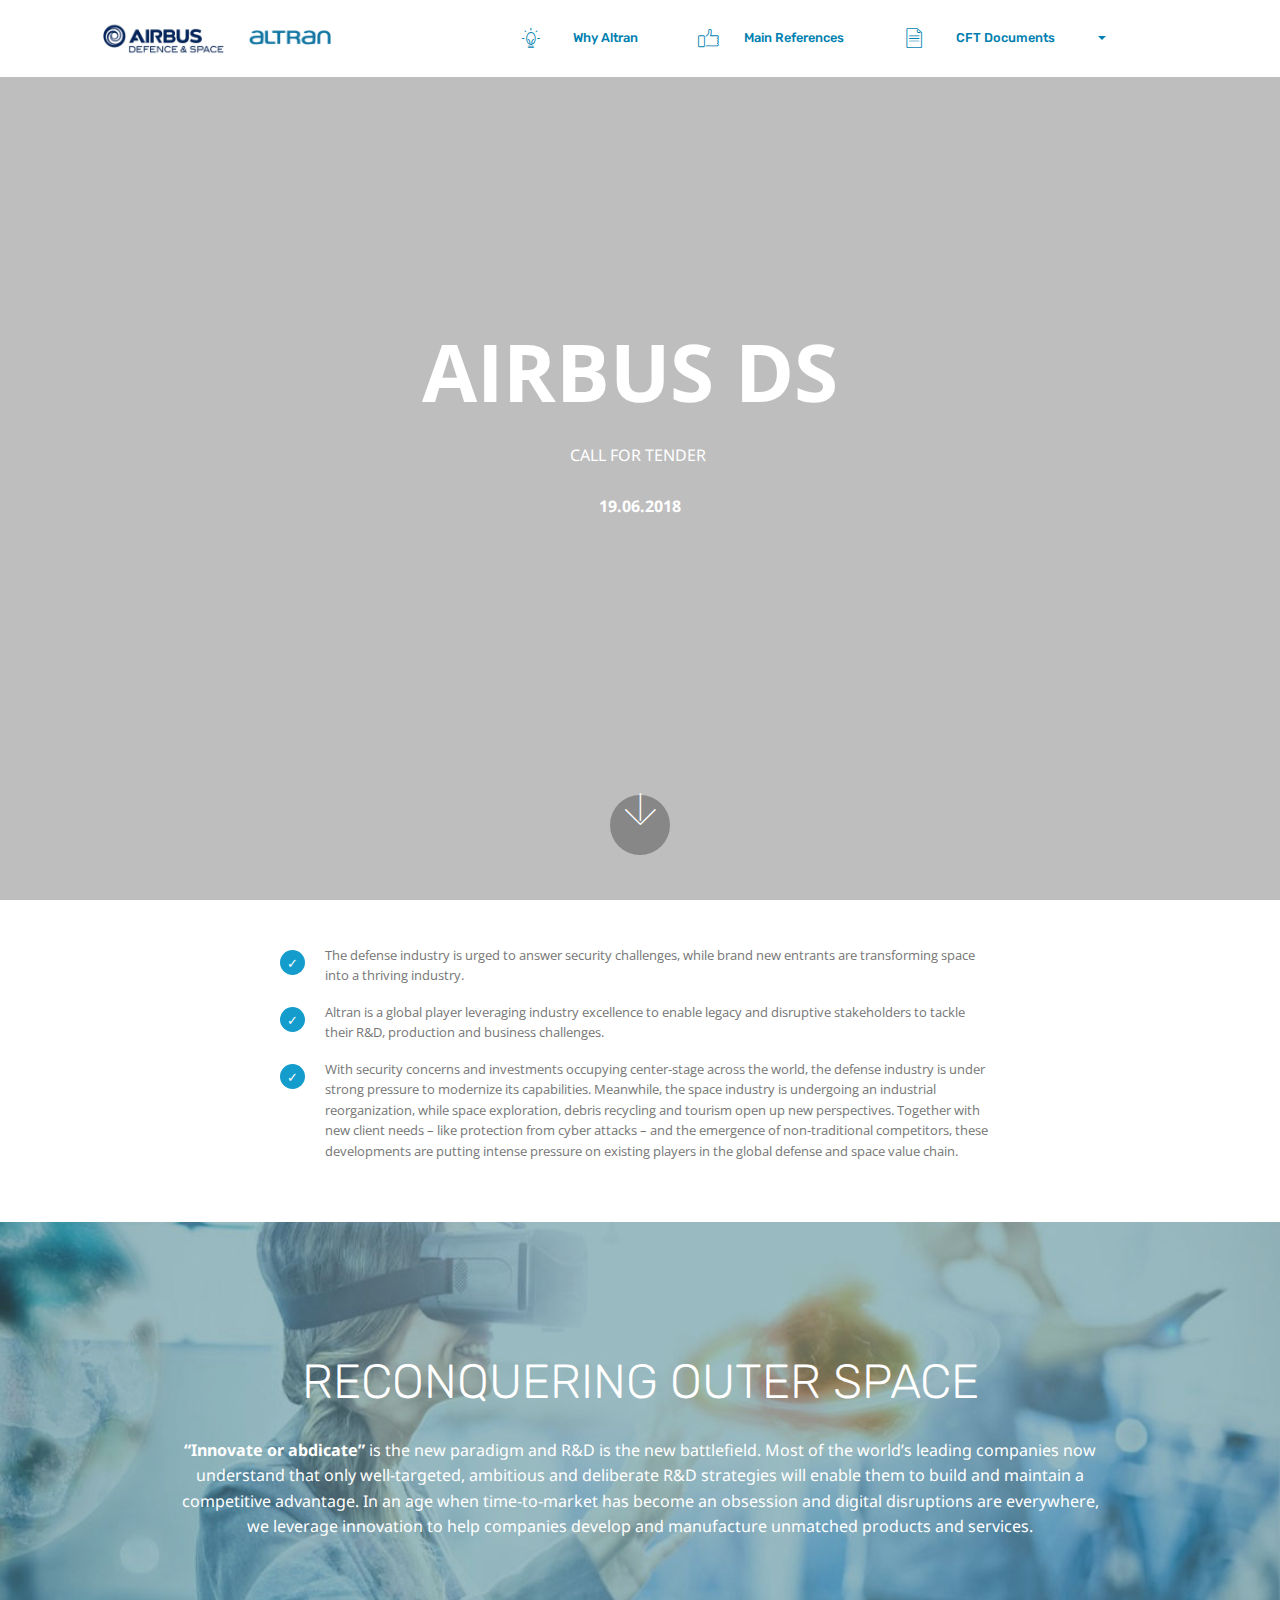
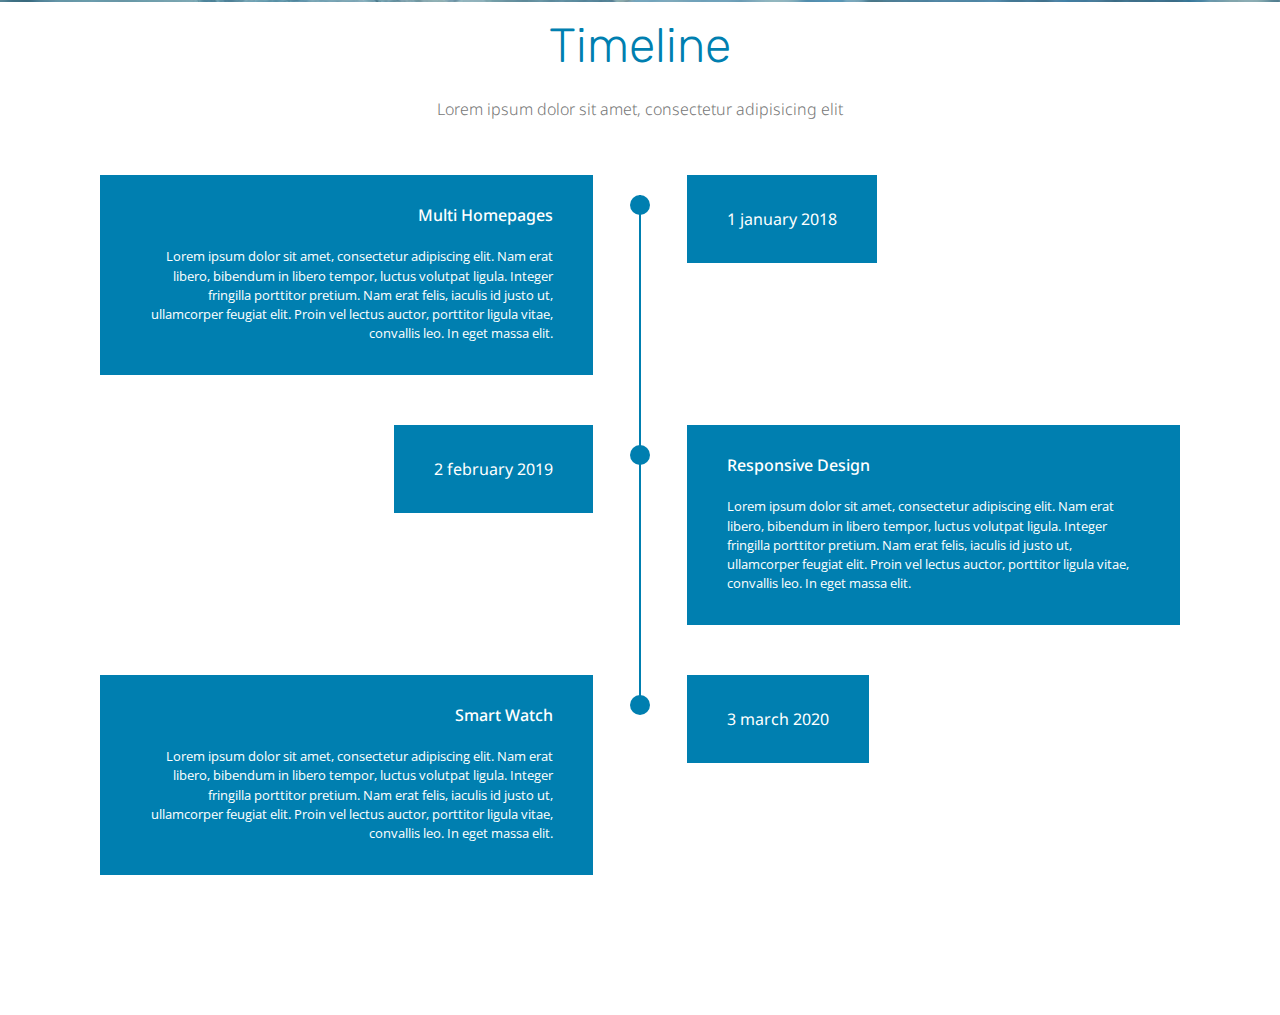
<file: index.html>
<!DOCTYPE html>
<html >
<head>
  <!-- Site made with Mobirise Website Builder v4.7.2, https://mobirise.com -->
  <meta charset="UTF-8">
  <meta http-equiv="X-UA-Compatible" content="IE=edge">
  <meta name="generator" content="Mobirise v4.7.2, mobirise.com">
  <meta name="viewport" content="width=device-width, initial-scale=1, minimum-scale=1">
  <link rel="shortcut icon" href="assets/images/logos-1-296x66.png" type="image/x-icon">
  <meta name="description" content="">
  <title>Home</title>
  <link rel="stylesheet" href="assets/web/assets/mobirise-icons/mobirise-icons.css">
  <link rel="stylesheet" href="assets/tether/tether.min.css">
  <link rel="stylesheet" href="assets/bootstrap/css/bootstrap.min.css">
  <link rel="stylesheet" href="assets/bootstrap/css/bootstrap-grid.min.css">
  <link rel="stylesheet" href="assets/bootstrap/css/bootstrap-reboot.min.css">
  <link rel="stylesheet" href="assets/dropdown/css/style.css">
  <link rel="stylesheet" href="assets/theme/css/style.css">
  <link rel="stylesheet" href="assets/mobirise/css/mbr-additional.css" type="text/css">
  
  
  
</head>
<body>
  <section class="menu cid-qVjAQsjjsp" once="menu" id="menu1-4">

    

    <nav class="navbar navbar-expand beta-menu navbar-dropdown align-items-center navbar-fixed-top navbar-toggleable-sm">
        <button class="navbar-toggler navbar-toggler-right" type="button" data-toggle="collapse" data-target="#navbarSupportedContent" aria-controls="navbarSupportedContent" aria-expanded="false" aria-label="Toggle navigation">
            <div class="hamburger">
                <span></span>
                <span></span>
                <span></span>
                <span></span>
            </div>
        </button>
        <div class="menu-logo">
            <div class="navbar-brand">
                <span class="navbar-logo">
                    <a href="index.html">
                         <img src="assets/images/logos-1-296x66.png" alt="Mobirise" title="" style="height: 3.8rem;">
                    </a>
                </span>
                <span class="navbar-caption-wrap"><a class="navbar-caption text-white display-4" href="https://mobirise.com"></a></span>
            </div>
        </div>
        <div class="collapse navbar-collapse" id="navbarSupportedContent">
            <ul class="navbar-nav nav-dropdown nav-right" data-app-modern-menu="true"><li class="nav-item"><a class="nav-link link text-primary display-4" href="page1.html" aria-expanded="false"><span class="mbri-idea mbr-iconfont mbr-iconfont-btn"></span>
                        &nbsp; &nbsp; &nbsp; &nbsp; Why Altran &nbsp; &nbsp; &nbsp; &nbsp; &nbsp; &nbsp;&nbsp;</a></li><li class="nav-item"><a class="nav-link link text-primary display-4" href="page2.html" aria-expanded="false"><span class="mbri-like mbr-iconfont mbr-iconfont-btn"></span>
                        &nbsp; &nbsp; &nbsp; Main References &nbsp; &nbsp; &nbsp; &nbsp; &nbsp; &nbsp;&nbsp;</a></li><li class="nav-item dropdown open">
                    <a class="nav-link link text-primary dropdown-toggle display-4" href="https://mobirise.com" data-toggle="dropdown-submenu" aria-expanded="true"><span class="mbri-file mbr-iconfont mbr-iconfont-btn"></span>
                        &nbsp; &nbsp; &nbsp; &nbsp; CFT Documents &nbsp; &nbsp; &nbsp; &nbsp; &nbsp; &nbsp;&nbsp;</a><div class="dropdown-menu"><a class="text-primary dropdown-item display-4" href="https://mobirise.com">Commomn Reading Guide</a><a class="text-primary dropdown-item display-4" href="https://mobirise.com" aria-expanded="false">Executive Summary</a><a class="text-primary dropdown-item display-4" href="https://mobirise.com" aria-expanded="false">Hanbook (Leaflet)</a><div class="dropdown"><a class="text-primary dropdown-item dropdown-toggle display-4" href="https://mobirise.com" aria-expanded="false" data-toggle="dropdown-submenu">Common added value proposal</a><div class="dropdown-menu dropdown-submenu"><a class="text-primary dropdown-item display-4" href="https://mobirise.com" aria-expanded="false">Tender documents</a><a class="text-primary dropdown-item display-4" href="https://mobirise.com" aria-expanded="false">Commercial proposal</a><a class="text-primary dropdown-item display-4" href="https://mobirise.com" aria-expanded="false">Technical proposal</a></div></div></div>
                </li><li class="nav-item"><a class="nav-link link text-primary display-4" href="https://mobirise.com" aria-expanded="false">
                        &nbsp; &nbsp; &nbsp; &nbsp; &nbsp; &nbsp; &nbsp; &nbsp; &nbsp; &nbsp; &nbsp;</a></li></ul>
            
        </div>
    </nav>
</section>

<section class="engine"><a href="https://mobirise.me/b">how to create a website for free</a></section><section class="menu cid-qVjX8UJeGj" once="menu" id="menu1-8">

    

    <nav class="navbar navbar-expand beta-menu navbar-dropdown align-items-center navbar-fixed-top navbar-toggleable-sm">
        <button class="navbar-toggler navbar-toggler-right" type="button" data-toggle="collapse" data-target="#navbarSupportedContent" aria-controls="navbarSupportedContent" aria-expanded="false" aria-label="Toggle navigation">
            <div class="hamburger">
                <span></span>
                <span></span>
                <span></span>
                <span></span>
            </div>
        </button>
        <div class="menu-logo">
            <div class="navbar-brand">
                <span class="navbar-logo">
                    <a href="index.html">
                         <img src="assets/images/logos-1-296x66.png" alt="Mobirise" title="" style="height: 3.8rem;">
                    </a>
                </span>
                <span class="navbar-caption-wrap"><a class="navbar-caption text-white display-4" href="https://mobirise.com"></a></span>
            </div>
        </div>
        <div class="collapse navbar-collapse" id="navbarSupportedContent">
            <ul class="navbar-nav nav-dropdown nav-right" data-app-modern-menu="true"><li class="nav-item"><a class="nav-link link text-primary display-4" href="page1.html" aria-expanded="false"><span class="mbri-idea mbr-iconfont mbr-iconfont-btn"></span>
                        &nbsp; &nbsp; &nbsp; &nbsp; Why Altran &nbsp; &nbsp; &nbsp; &nbsp; &nbsp; &nbsp;&nbsp;</a></li><li class="nav-item"><a class="nav-link link text-primary display-4" href="page2.html" aria-expanded="false"><span class="mbri-like mbr-iconfont mbr-iconfont-btn"></span>
                        &nbsp; &nbsp; &nbsp; Main References &nbsp; &nbsp; &nbsp; &nbsp; &nbsp; &nbsp;&nbsp;</a></li><li class="nav-item dropdown open">
                    <a class="nav-link link text-primary dropdown-toggle display-4" href="https://mobirise.com" data-toggle="dropdown-submenu" aria-expanded="true"><span class="mbri-file mbr-iconfont mbr-iconfont-btn"></span>
                        &nbsp; &nbsp; &nbsp; &nbsp; CFT Documents &nbsp; &nbsp; &nbsp; &nbsp; &nbsp; &nbsp;&nbsp;</a><div class="dropdown-menu"><a class="text-primary dropdown-item display-4" href="https://mobirise.com">Commomn Reading Guide</a><a class="text-primary dropdown-item display-4" href="https://mobirise.com" aria-expanded="false">Executive Summary</a><a class="text-primary dropdown-item display-4" href="https://mobirise.com" aria-expanded="false">Hanbook (Leaflet)</a><div class="dropdown"><a class="text-primary dropdown-item dropdown-toggle display-4" href="https://mobirise.com" aria-expanded="false" data-toggle="dropdown-submenu">Common added value proposal</a><div class="dropdown-menu dropdown-submenu"><a class="text-primary dropdown-item display-4" href="https://mobirise.com" aria-expanded="false">Tender documents</a><a class="text-primary dropdown-item display-4" href="https://mobirise.com" aria-expanded="false">Commercial proposal</a><a class="text-primary dropdown-item display-4" href="https://mobirise.com" aria-expanded="false">Technical proposal</a></div></div></div>
                </li><li class="nav-item"><a class="nav-link link text-primary display-4" href="https://mobirise.com" aria-expanded="false">
                        &nbsp; &nbsp; &nbsp; &nbsp; &nbsp; &nbsp; &nbsp; &nbsp; &nbsp; &nbsp; &nbsp;</a></li></ul>
            
        </div>
    </nav>
</section>

<section class="menu cid-qVjXg0j1do" once="menu" id="menu1-d">

    

    <nav class="navbar navbar-expand beta-menu navbar-dropdown align-items-center navbar-fixed-top navbar-toggleable-sm">
        <button class="navbar-toggler navbar-toggler-right" type="button" data-toggle="collapse" data-target="#navbarSupportedContent" aria-controls="navbarSupportedContent" aria-expanded="false" aria-label="Toggle navigation">
            <div class="hamburger">
                <span></span>
                <span></span>
                <span></span>
                <span></span>
            </div>
        </button>
        <div class="menu-logo">
            <div class="navbar-brand">
                <span class="navbar-logo">
                    <a href="index.html">
                         <img src="assets/images/logos-1-296x66.png" alt="Mobirise" title="" style="height: 3.8rem;">
                    </a>
                </span>
                <span class="navbar-caption-wrap"><a class="navbar-caption text-white display-4" href="https://mobirise.com"></a></span>
            </div>
        </div>
        <div class="collapse navbar-collapse" id="navbarSupportedContent">
            <ul class="navbar-nav nav-dropdown nav-right" data-app-modern-menu="true"><li class="nav-item"><a class="nav-link link text-primary display-4" href="page1.html" aria-expanded="false"><span class="mbri-idea mbr-iconfont mbr-iconfont-btn"></span>
                        &nbsp; &nbsp; &nbsp; &nbsp; Why Altran &nbsp; &nbsp; &nbsp; &nbsp; &nbsp; &nbsp;&nbsp;</a></li><li class="nav-item"><a class="nav-link link text-primary display-4" href="page2.html" aria-expanded="false"><span class="mbri-like mbr-iconfont mbr-iconfont-btn"></span>
                        &nbsp; &nbsp; &nbsp; Main References &nbsp; &nbsp; &nbsp; &nbsp; &nbsp; &nbsp;&nbsp;</a></li><li class="nav-item dropdown open">
                    <a class="nav-link link text-primary dropdown-toggle display-4" href="https://mobirise.com" data-toggle="dropdown-submenu" aria-expanded="true"><span class="mbri-file mbr-iconfont mbr-iconfont-btn"></span>
                        &nbsp; &nbsp; &nbsp; &nbsp; CFT Documents &nbsp; &nbsp; &nbsp; &nbsp; &nbsp; &nbsp;&nbsp;</a><div class="dropdown-menu"><a class="text-primary dropdown-item display-4" href="https://mobirise.com">Commomn Reading Guide</a><a class="text-primary dropdown-item display-4" href="https://mobirise.com" aria-expanded="false">Executive Summary</a><a class="text-primary dropdown-item display-4" href="https://mobirise.com" aria-expanded="false">Hanbook (Leaflet)</a><div class="dropdown"><a class="text-primary dropdown-item dropdown-toggle display-4" href="https://mobirise.com" aria-expanded="false" data-toggle="dropdown-submenu">Common added value proposal</a><div class="dropdown-menu dropdown-submenu"><a class="text-primary dropdown-item display-4" href="https://mobirise.com" aria-expanded="false">Tender documents</a><a class="text-primary dropdown-item display-4" href="https://mobirise.com" aria-expanded="false">Commercial proposal</a><a class="text-primary dropdown-item display-4" href="https://mobirise.com" aria-expanded="false">Technical proposal</a></div></div></div>
                </li><li class="nav-item"><a class="nav-link link text-primary display-4" href="https://mobirise.com" aria-expanded="false">
                        &nbsp; &nbsp; &nbsp; &nbsp; &nbsp; &nbsp; &nbsp; &nbsp; &nbsp; &nbsp; &nbsp;</a></li></ul>
            
        </div>
    </nav>
</section>

<section class="menu cid-qVjXgEqYth" once="menu" id="menu1-e">

    

    <nav class="navbar navbar-expand beta-menu navbar-dropdown align-items-center navbar-fixed-top navbar-toggleable-sm">
        <button class="navbar-toggler navbar-toggler-right" type="button" data-toggle="collapse" data-target="#navbarSupportedContent" aria-controls="navbarSupportedContent" aria-expanded="false" aria-label="Toggle navigation">
            <div class="hamburger">
                <span></span>
                <span></span>
                <span></span>
                <span></span>
            </div>
        </button>
        <div class="menu-logo">
            <div class="navbar-brand">
                <span class="navbar-logo">
                    <a href="index.html">
                         <img src="assets/images/logos-1-296x66.png" alt="Mobirise" title="" style="height: 3.8rem;">
                    </a>
                </span>
                <span class="navbar-caption-wrap"><a class="navbar-caption text-white display-4" href="https://mobirise.com"></a></span>
            </div>
        </div>
        <div class="collapse navbar-collapse" id="navbarSupportedContent">
            <ul class="navbar-nav nav-dropdown nav-right" data-app-modern-menu="true"><li class="nav-item"><a class="nav-link link text-primary display-4" href="page1.html" aria-expanded="false"><span class="mbri-idea mbr-iconfont mbr-iconfont-btn"></span>
                        &nbsp; &nbsp; &nbsp; &nbsp; Why Altran &nbsp; &nbsp; &nbsp; &nbsp; &nbsp; &nbsp;&nbsp;</a></li><li class="nav-item"><a class="nav-link link text-primary display-4" href="page2.html" aria-expanded="false"><span class="mbri-like mbr-iconfont mbr-iconfont-btn"></span>
                        &nbsp; &nbsp; &nbsp; Main References &nbsp; &nbsp; &nbsp; &nbsp; &nbsp; &nbsp;&nbsp;</a></li><li class="nav-item dropdown open">
                    <a class="nav-link link text-primary dropdown-toggle display-4" href="https://mobirise.com" data-toggle="dropdown-submenu" aria-expanded="true"><span class="mbri-file mbr-iconfont mbr-iconfont-btn"></span>
                        &nbsp; &nbsp; &nbsp; &nbsp; CFT Documents &nbsp; &nbsp; &nbsp; &nbsp; &nbsp; &nbsp;&nbsp;</a><div class="dropdown-menu"><a class="text-primary dropdown-item display-4" href="https://mobirise.com">Commomn Reading Guide</a><a class="text-primary dropdown-item display-4" href="https://mobirise.com" aria-expanded="false">Executive Summary</a><a class="text-primary dropdown-item display-4" href="https://mobirise.com" aria-expanded="false">Hanbook (Leaflet)</a><div class="dropdown"><a class="text-primary dropdown-item dropdown-toggle display-4" href="https://mobirise.com" aria-expanded="false" data-toggle="dropdown-submenu">Common added value proposal</a><div class="dropdown-menu dropdown-submenu"><a class="text-primary dropdown-item display-4" href="https://mobirise.com" aria-expanded="false">Tender documents</a><a class="text-primary dropdown-item display-4" href="https://mobirise.com" aria-expanded="false">Commercial proposal</a><a class="text-primary dropdown-item display-4" href="https://mobirise.com" aria-expanded="false">Technical proposal</a></div></div></div>
                </li><li class="nav-item"><a class="nav-link link text-primary display-4" href="https://mobirise.com" aria-expanded="false">
                        &nbsp; &nbsp; &nbsp; &nbsp; &nbsp; &nbsp; &nbsp; &nbsp; &nbsp; &nbsp; &nbsp;</a></li></ul>
            
        </div>
    </nav>
</section>

<section class="menu cid-qVjX7gn9hS" once="menu" id="menu1-6">

    

    <nav class="navbar navbar-expand beta-menu navbar-dropdown align-items-center navbar-fixed-top navbar-toggleable-sm">
        <button class="navbar-toggler navbar-toggler-right" type="button" data-toggle="collapse" data-target="#navbarSupportedContent" aria-controls="navbarSupportedContent" aria-expanded="false" aria-label="Toggle navigation">
            <div class="hamburger">
                <span></span>
                <span></span>
                <span></span>
                <span></span>
            </div>
        </button>
        <div class="menu-logo">
            <div class="navbar-brand">
                <span class="navbar-logo">
                    <a href="index.html">
                         <img src="assets/images/logos-1-296x66.png" alt="Mobirise" title="" style="height: 3.8rem;">
                    </a>
                </span>
                <span class="navbar-caption-wrap"><a class="navbar-caption text-white display-4" href="https://mobirise.com"></a></span>
            </div>
        </div>
        <div class="collapse navbar-collapse" id="navbarSupportedContent">
            <ul class="navbar-nav nav-dropdown nav-right" data-app-modern-menu="true"><li class="nav-item"><a class="nav-link link text-primary display-4" href="page1.html" aria-expanded="false"><span class="mbri-idea mbr-iconfont mbr-iconfont-btn"></span>
                        &nbsp; &nbsp; &nbsp; &nbsp; Why Altran &nbsp; &nbsp; &nbsp; &nbsp; &nbsp; &nbsp;&nbsp;</a></li><li class="nav-item"><a class="nav-link link text-primary display-4" href="page2.html" aria-expanded="false"><span class="mbri-like mbr-iconfont mbr-iconfont-btn"></span>
                        &nbsp; &nbsp; &nbsp; Main References &nbsp; &nbsp; &nbsp; &nbsp; &nbsp; &nbsp;&nbsp;</a></li><li class="nav-item dropdown open">
                    <a class="nav-link link text-primary dropdown-toggle display-4" href="https://mobirise.com" data-toggle="dropdown-submenu" aria-expanded="true"><span class="mbri-file mbr-iconfont mbr-iconfont-btn"></span>
                        &nbsp; &nbsp; &nbsp; &nbsp; CFT Documents &nbsp; &nbsp; &nbsp; &nbsp; &nbsp; &nbsp;&nbsp;</a><div class="dropdown-menu"><a class="text-primary dropdown-item display-4" href="https://mobirise.com">Commomn Reading Guide</a><a class="text-primary dropdown-item display-4" href="https://mobirise.com" aria-expanded="false">Executive Summary</a><a class="text-primary dropdown-item display-4" href="https://mobirise.com" aria-expanded="false">Hanbook (Leaflet)</a><div class="dropdown"><a class="text-primary dropdown-item dropdown-toggle display-4" href="https://mobirise.com" aria-expanded="false" data-toggle="dropdown-submenu">Common added value proposal</a><div class="dropdown-menu dropdown-submenu"><a class="text-primary dropdown-item display-4" href="https://mobirise.com" aria-expanded="false">Tender documents</a><a class="text-primary dropdown-item display-4" href="https://mobirise.com" aria-expanded="false">Commercial proposal</a><a class="text-primary dropdown-item display-4" href="https://mobirise.com" aria-expanded="false">Technical proposal</a></div></div></div>
                </li><li class="nav-item"><a class="nav-link link text-primary display-4" href="https://mobirise.com" aria-expanded="false">
                        &nbsp; &nbsp; &nbsp; &nbsp; &nbsp; &nbsp; &nbsp; &nbsp; &nbsp; &nbsp; &nbsp;</a></li></ul>
            
        </div>
    </nav>
</section>

<section class="menu cid-qVjX8eebJ6" once="menu" id="menu1-7">

    

    <nav class="navbar navbar-expand beta-menu navbar-dropdown align-items-center navbar-fixed-top navbar-toggleable-sm">
        <button class="navbar-toggler navbar-toggler-right" type="button" data-toggle="collapse" data-target="#navbarSupportedContent" aria-controls="navbarSupportedContent" aria-expanded="false" aria-label="Toggle navigation">
            <div class="hamburger">
                <span></span>
                <span></span>
                <span></span>
                <span></span>
            </div>
        </button>
        <div class="menu-logo">
            <div class="navbar-brand">
                <span class="navbar-logo">
                    <a href="index.html">
                         <img src="assets/images/logos-1-296x66.png" alt="Mobirise" title="" style="height: 3.8rem;">
                    </a>
                </span>
                <span class="navbar-caption-wrap"><a class="navbar-caption text-white display-4" href="https://mobirise.com"></a></span>
            </div>
        </div>
        <div class="collapse navbar-collapse" id="navbarSupportedContent">
            <ul class="navbar-nav nav-dropdown nav-right" data-app-modern-menu="true"><li class="nav-item"><a class="nav-link link text-primary display-4" href="page1.html" aria-expanded="false"><span class="mbri-idea mbr-iconfont mbr-iconfont-btn"></span>
                        &nbsp; &nbsp; &nbsp; &nbsp; Why Altran &nbsp; &nbsp; &nbsp; &nbsp; &nbsp; &nbsp;&nbsp;</a></li><li class="nav-item"><a class="nav-link link text-primary display-4" href="page2.html" aria-expanded="false"><span class="mbri-like mbr-iconfont mbr-iconfont-btn"></span>
                        &nbsp; &nbsp; &nbsp; Main References &nbsp; &nbsp; &nbsp; &nbsp; &nbsp; &nbsp;&nbsp;</a></li><li class="nav-item dropdown open">
                    <a class="nav-link link text-primary dropdown-toggle display-4" href="https://mobirise.com" data-toggle="dropdown-submenu" aria-expanded="true"><span class="mbri-file mbr-iconfont mbr-iconfont-btn"></span>
                        &nbsp; &nbsp; &nbsp; &nbsp; CFT Documents &nbsp; &nbsp; &nbsp; &nbsp; &nbsp; &nbsp;&nbsp;</a><div class="dropdown-menu"><a class="text-primary dropdown-item display-4" href="https://mobirise.com">Commomn Reading Guide</a><a class="text-primary dropdown-item display-4" href="https://mobirise.com" aria-expanded="false">Executive Summary</a><a class="text-primary dropdown-item display-4" href="https://mobirise.com" aria-expanded="false">Hanbook (Leaflet)</a><div class="dropdown"><a class="text-primary dropdown-item dropdown-toggle display-4" href="https://mobirise.com" aria-expanded="false" data-toggle="dropdown-submenu">Common added value proposal</a><div class="dropdown-menu dropdown-submenu"><a class="text-primary dropdown-item display-4" href="https://mobirise.com" aria-expanded="false">Tender documents</a><a class="text-primary dropdown-item display-4" href="https://mobirise.com" aria-expanded="false">Commercial proposal</a><a class="text-primary dropdown-item display-4" href="https://mobirise.com" aria-expanded="false">Technical proposal</a></div></div></div>
                </li><li class="nav-item"><a class="nav-link link text-primary display-4" href="https://mobirise.com" aria-expanded="false">
                        &nbsp; &nbsp; &nbsp; &nbsp; &nbsp; &nbsp; &nbsp; &nbsp; &nbsp; &nbsp; &nbsp;</a></li></ul>
            
        </div>
    </nav>
</section>

<section class="menu cid-qVjX9qpGGc" once="menu" id="menu1-9">

    

    <nav class="navbar navbar-expand beta-menu navbar-dropdown align-items-center navbar-fixed-top navbar-toggleable-sm">
        <button class="navbar-toggler navbar-toggler-right" type="button" data-toggle="collapse" data-target="#navbarSupportedContent" aria-controls="navbarSupportedContent" aria-expanded="false" aria-label="Toggle navigation">
            <div class="hamburger">
                <span></span>
                <span></span>
                <span></span>
                <span></span>
            </div>
        </button>
        <div class="menu-logo">
            <div class="navbar-brand">
                <span class="navbar-logo">
                    <a href="index.html">
                         <img src="assets/images/logos-1-296x66.png" alt="Mobirise" title="" style="height: 3.8rem;">
                    </a>
                </span>
                <span class="navbar-caption-wrap"><a class="navbar-caption text-white display-4" href="https://mobirise.com"></a></span>
            </div>
        </div>
        <div class="collapse navbar-collapse" id="navbarSupportedContent">
            <ul class="navbar-nav nav-dropdown nav-right" data-app-modern-menu="true"><li class="nav-item"><a class="nav-link link text-primary display-4" href="page1.html" aria-expanded="false"><span class="mbri-idea mbr-iconfont mbr-iconfont-btn"></span>
                        &nbsp; &nbsp; &nbsp; &nbsp; Why Altran &nbsp; &nbsp; &nbsp; &nbsp; &nbsp; &nbsp;&nbsp;</a></li><li class="nav-item"><a class="nav-link link text-primary display-4" href="page2.html" aria-expanded="false"><span class="mbri-like mbr-iconfont mbr-iconfont-btn"></span>
                        &nbsp; &nbsp; &nbsp; Main References &nbsp; &nbsp; &nbsp; &nbsp; &nbsp; &nbsp;&nbsp;</a></li><li class="nav-item dropdown open">
                    <a class="nav-link link text-primary dropdown-toggle display-4" href="https://mobirise.com" data-toggle="dropdown-submenu" aria-expanded="true"><span class="mbri-file mbr-iconfont mbr-iconfont-btn"></span>
                        &nbsp; &nbsp; &nbsp; &nbsp; CFT Documents &nbsp; &nbsp; &nbsp; &nbsp; &nbsp; &nbsp;&nbsp;</a><div class="dropdown-menu"><a class="text-primary dropdown-item display-4" href="https://mobirise.com">Commomn Reading Guide</a><a class="text-primary dropdown-item display-4" href="https://mobirise.com" aria-expanded="false">Executive Summary</a><a class="text-primary dropdown-item display-4" href="https://mobirise.com" aria-expanded="false">Hanbook (Leaflet)</a><div class="dropdown"><a class="text-primary dropdown-item dropdown-toggle display-4" href="https://mobirise.com" aria-expanded="false" data-toggle="dropdown-submenu">Common added value proposal</a><div class="dropdown-menu dropdown-submenu"><a class="text-primary dropdown-item display-4" href="https://mobirise.com" aria-expanded="false">Tender documents</a><a class="text-primary dropdown-item display-4" href="https://mobirise.com" aria-expanded="false">Commercial proposal</a><a class="text-primary dropdown-item display-4" href="https://mobirise.com" aria-expanded="false">Technical proposal</a></div></div></div>
                </li><li class="nav-item"><a class="nav-link link text-primary display-4" href="https://mobirise.com" aria-expanded="false">
                        &nbsp; &nbsp; &nbsp; &nbsp; &nbsp; &nbsp; &nbsp; &nbsp; &nbsp; &nbsp; &nbsp;</a></li></ul>
            
        </div>
    </nav>
</section>

<section class="menu cid-qVjXbFMDxf" once="menu" id="menu1-a">

    

    <nav class="navbar navbar-expand beta-menu navbar-dropdown align-items-center navbar-fixed-top navbar-toggleable-sm">
        <button class="navbar-toggler navbar-toggler-right" type="button" data-toggle="collapse" data-target="#navbarSupportedContent" aria-controls="navbarSupportedContent" aria-expanded="false" aria-label="Toggle navigation">
            <div class="hamburger">
                <span></span>
                <span></span>
                <span></span>
                <span></span>
            </div>
        </button>
        <div class="menu-logo">
            <div class="navbar-brand">
                <span class="navbar-logo">
                    <a href="index.html">
                         <img src="assets/images/logos-1-296x66.png" alt="Mobirise" title="" style="height: 3.8rem;">
                    </a>
                </span>
                <span class="navbar-caption-wrap"><a class="navbar-caption text-white display-4" href="https://mobirise.com"></a></span>
            </div>
        </div>
        <div class="collapse navbar-collapse" id="navbarSupportedContent">
            <ul class="navbar-nav nav-dropdown nav-right" data-app-modern-menu="true"><li class="nav-item"><a class="nav-link link text-primary display-4" href="page1.html" aria-expanded="false"><span class="mbri-idea mbr-iconfont mbr-iconfont-btn"></span>
                        &nbsp; &nbsp; &nbsp; &nbsp; Why Altran &nbsp; &nbsp; &nbsp; &nbsp; &nbsp; &nbsp;&nbsp;</a></li><li class="nav-item"><a class="nav-link link text-primary display-4" href="page2.html" aria-expanded="false"><span class="mbri-like mbr-iconfont mbr-iconfont-btn"></span>
                        &nbsp; &nbsp; &nbsp; Main References &nbsp; &nbsp; &nbsp; &nbsp; &nbsp; &nbsp;&nbsp;</a></li><li class="nav-item dropdown open">
                    <a class="nav-link link text-primary dropdown-toggle display-4" href="https://mobirise.com" data-toggle="dropdown-submenu" aria-expanded="true"><span class="mbri-file mbr-iconfont mbr-iconfont-btn"></span>
                        &nbsp; &nbsp; &nbsp; &nbsp; CFT Documents &nbsp; &nbsp; &nbsp; &nbsp; &nbsp; &nbsp;&nbsp;</a><div class="dropdown-menu"><a class="text-primary dropdown-item display-4" href="https://mobirise.com">Commomn Reading Guide</a><a class="text-primary dropdown-item display-4" href="https://mobirise.com" aria-expanded="false">Executive Summary</a><a class="text-primary dropdown-item display-4" href="https://mobirise.com" aria-expanded="false">Hanbook (Leaflet)</a><div class="dropdown"><a class="text-primary dropdown-item dropdown-toggle display-4" href="https://mobirise.com" aria-expanded="false" data-toggle="dropdown-submenu">Common added value proposal</a><div class="dropdown-menu dropdown-submenu"><a class="text-primary dropdown-item display-4" href="https://mobirise.com" aria-expanded="false">Tender documents</a><a class="text-primary dropdown-item display-4" href="https://mobirise.com" aria-expanded="false">Commercial proposal</a><a class="text-primary dropdown-item display-4" href="https://mobirise.com" aria-expanded="false">Technical proposal</a></div></div></div>
                </li><li class="nav-item"><a class="nav-link link text-primary display-4" href="https://mobirise.com" aria-expanded="false">
                        &nbsp; &nbsp; &nbsp; &nbsp; &nbsp; &nbsp; &nbsp; &nbsp; &nbsp; &nbsp; &nbsp;</a></li></ul>
            
        </div>
    </nav>
</section>

<section class="menu cid-qVjXckh0yO" once="menu" id="menu1-b">

    

    <nav class="navbar navbar-expand beta-menu navbar-dropdown align-items-center navbar-fixed-top navbar-toggleable-sm">
        <button class="navbar-toggler navbar-toggler-right" type="button" data-toggle="collapse" data-target="#navbarSupportedContent" aria-controls="navbarSupportedContent" aria-expanded="false" aria-label="Toggle navigation">
            <div class="hamburger">
                <span></span>
                <span></span>
                <span></span>
                <span></span>
            </div>
        </button>
        <div class="menu-logo">
            <div class="navbar-brand">
                <span class="navbar-logo">
                    <a href="index.html">
                         <img src="assets/images/logos-1-296x66.png" alt="Mobirise" title="" style="height: 3.8rem;">
                    </a>
                </span>
                <span class="navbar-caption-wrap"><a class="navbar-caption text-white display-4" href="https://mobirise.com"></a></span>
            </div>
        </div>
        <div class="collapse navbar-collapse" id="navbarSupportedContent">
            <ul class="navbar-nav nav-dropdown nav-right" data-app-modern-menu="true"><li class="nav-item"><a class="nav-link link text-primary display-4" href="page1.html" aria-expanded="false"><span class="mbri-idea mbr-iconfont mbr-iconfont-btn"></span>
                        &nbsp; &nbsp; &nbsp; &nbsp; Why Altran &nbsp; &nbsp; &nbsp; &nbsp; &nbsp; &nbsp;&nbsp;</a></li><li class="nav-item"><a class="nav-link link text-primary display-4" href="page2.html" aria-expanded="false"><span class="mbri-like mbr-iconfont mbr-iconfont-btn"></span>
                        &nbsp; &nbsp; &nbsp; Main References &nbsp; &nbsp; &nbsp; &nbsp; &nbsp; &nbsp;&nbsp;</a></li><li class="nav-item dropdown open">
                    <a class="nav-link link text-primary dropdown-toggle display-4" href="https://mobirise.com" data-toggle="dropdown-submenu" aria-expanded="true"><span class="mbri-file mbr-iconfont mbr-iconfont-btn"></span>
                        &nbsp; &nbsp; &nbsp; &nbsp; CFT Documents &nbsp; &nbsp; &nbsp; &nbsp; &nbsp; &nbsp;&nbsp;</a><div class="dropdown-menu"><a class="text-primary dropdown-item display-4" href="https://mobirise.com">Commomn Reading Guide</a><a class="text-primary dropdown-item display-4" href="https://mobirise.com" aria-expanded="false">Executive Summary</a><a class="text-primary dropdown-item display-4" href="https://mobirise.com" aria-expanded="false">Hanbook (Leaflet)</a><div class="dropdown"><a class="text-primary dropdown-item dropdown-toggle display-4" href="https://mobirise.com" aria-expanded="false" data-toggle="dropdown-submenu">Common added value proposal</a><div class="dropdown-menu dropdown-submenu"><a class="text-primary dropdown-item display-4" href="https://mobirise.com" aria-expanded="false">Tender documents</a><a class="text-primary dropdown-item display-4" href="https://mobirise.com" aria-expanded="false">Commercial proposal</a><a class="text-primary dropdown-item display-4" href="https://mobirise.com" aria-expanded="false">Technical proposal</a></div></div></div>
                </li><li class="nav-item"><a class="nav-link link text-primary display-4" href="https://mobirise.com" aria-expanded="false">
                        &nbsp; &nbsp; &nbsp; &nbsp; &nbsp; &nbsp; &nbsp; &nbsp; &nbsp; &nbsp; &nbsp;</a></li></ul>
            
        </div>
    </nav>
</section>

<section class="menu cid-qVjXfJWleg" once="menu" id="menu1-c">

    

    <nav class="navbar navbar-expand beta-menu navbar-dropdown align-items-center navbar-fixed-top navbar-toggleable-sm">
        <button class="navbar-toggler navbar-toggler-right" type="button" data-toggle="collapse" data-target="#navbarSupportedContent" aria-controls="navbarSupportedContent" aria-expanded="false" aria-label="Toggle navigation">
            <div class="hamburger">
                <span></span>
                <span></span>
                <span></span>
                <span></span>
            </div>
        </button>
        <div class="menu-logo">
            <div class="navbar-brand">
                <span class="navbar-logo">
                    <a href="index.html">
                         <img src="assets/images/logos-1-296x66.png" alt="Mobirise" title="" style="height: 3.8rem;">
                    </a>
                </span>
                <span class="navbar-caption-wrap"><a class="navbar-caption text-white display-4" href="https://mobirise.com"></a></span>
            </div>
        </div>
        <div class="collapse navbar-collapse" id="navbarSupportedContent">
            <ul class="navbar-nav nav-dropdown nav-right" data-app-modern-menu="true"><li class="nav-item"><a class="nav-link link text-primary display-4" href="page1.html" aria-expanded="false"><span class="mbri-idea mbr-iconfont mbr-iconfont-btn"></span>
                        &nbsp; &nbsp; &nbsp; &nbsp; Why Altran &nbsp; &nbsp; &nbsp; &nbsp; &nbsp; &nbsp;&nbsp;</a></li><li class="nav-item"><a class="nav-link link text-primary display-4" href="page2.html" aria-expanded="false"><span class="mbri-like mbr-iconfont mbr-iconfont-btn"></span>
                        &nbsp; &nbsp; &nbsp; Main References &nbsp; &nbsp; &nbsp; &nbsp; &nbsp; &nbsp;&nbsp;</a></li><li class="nav-item dropdown open">
                    <a class="nav-link link text-primary dropdown-toggle display-4" href="https://mobirise.com" data-toggle="dropdown-submenu" aria-expanded="true"><span class="mbri-file mbr-iconfont mbr-iconfont-btn"></span>
                        &nbsp; &nbsp; &nbsp; &nbsp; CFT Documents &nbsp; &nbsp; &nbsp; &nbsp; &nbsp; &nbsp;&nbsp;</a><div class="dropdown-menu"><a class="text-primary dropdown-item display-4" href="https://mobirise.com">Commomn Reading Guide</a><a class="text-primary dropdown-item display-4" href="https://mobirise.com" aria-expanded="false">Executive Summary</a><a class="text-primary dropdown-item display-4" href="https://mobirise.com" aria-expanded="false">Hanbook (Leaflet)</a><div class="dropdown"><a class="text-primary dropdown-item dropdown-toggle display-4" href="https://mobirise.com" aria-expanded="false" data-toggle="dropdown-submenu">Common added value proposal</a><div class="dropdown-menu dropdown-submenu"><a class="text-primary dropdown-item display-4" href="https://mobirise.com" aria-expanded="false">Tender documents</a><a class="text-primary dropdown-item display-4" href="https://mobirise.com" aria-expanded="false">Commercial proposal</a><a class="text-primary dropdown-item display-4" href="https://mobirise.com" aria-expanded="false">Technical proposal</a></div></div></div>
                </li><li class="nav-item"><a class="nav-link link text-primary display-4" href="https://mobirise.com" aria-expanded="false">
                        &nbsp; &nbsp; &nbsp; &nbsp; &nbsp; &nbsp; &nbsp; &nbsp; &nbsp; &nbsp; &nbsp;</a></li></ul>
            
        </div>
    </nav>
</section>

<section class="menu cid-qVk94vFNjl" once="menu" id="menu1-k">

    

    <nav class="navbar navbar-expand beta-menu navbar-dropdown align-items-center navbar-fixed-top navbar-toggleable-sm">
        <button class="navbar-toggler navbar-toggler-right" type="button" data-toggle="collapse" data-target="#navbarSupportedContent" aria-controls="navbarSupportedContent" aria-expanded="false" aria-label="Toggle navigation">
            <div class="hamburger">
                <span></span>
                <span></span>
                <span></span>
                <span></span>
            </div>
        </button>
        <div class="menu-logo">
            <div class="navbar-brand">
                <span class="navbar-logo">
                    <a href="index.html">
                         <img src="assets/images/logos-1-296x66.png" alt="Mobirise" title="" style="height: 3.8rem;">
                    </a>
                </span>
                <span class="navbar-caption-wrap"><a class="navbar-caption text-white display-4" href="https://mobirise.com"></a></span>
            </div>
        </div>
        <div class="collapse navbar-collapse" id="navbarSupportedContent">
            <ul class="navbar-nav nav-dropdown nav-right" data-app-modern-menu="true"><li class="nav-item"><a class="nav-link link text-primary display-4" href="page1.html" aria-expanded="false"><span class="mbri-idea mbr-iconfont mbr-iconfont-btn"></span>
                        &nbsp; &nbsp; &nbsp; &nbsp; Why Altran &nbsp; &nbsp; &nbsp; &nbsp; &nbsp; &nbsp;&nbsp;</a></li><li class="nav-item"><a class="nav-link link text-primary display-4" href="page2.html" aria-expanded="false"><span class="mbri-like mbr-iconfont mbr-iconfont-btn"></span>
                        &nbsp; &nbsp; &nbsp; Main References &nbsp; &nbsp; &nbsp; &nbsp; &nbsp; &nbsp;&nbsp;</a></li><li class="nav-item dropdown open">
                    <a class="nav-link link text-primary dropdown-toggle display-4" href="https://mobirise.com" data-toggle="dropdown-submenu" aria-expanded="true"><span class="mbri-file mbr-iconfont mbr-iconfont-btn"></span>
                        &nbsp; &nbsp; &nbsp; &nbsp; CFT Documents &nbsp; &nbsp; &nbsp; &nbsp; &nbsp; &nbsp;&nbsp;</a><div class="dropdown-menu"><a class="text-primary dropdown-item display-4" href="https://mobirise.com">Commomn Reading Guide</a><a class="text-primary dropdown-item display-4" href="https://mobirise.com" aria-expanded="false">Executive Summary</a><a class="text-primary dropdown-item display-4" href="https://mobirise.com" aria-expanded="false">Hanbook (Leaflet)</a><div class="dropdown"><a class="text-primary dropdown-item dropdown-toggle display-4" href="https://mobirise.com" aria-expanded="false" data-toggle="dropdown-submenu">Common added value proposal</a><div class="dropdown-menu dropdown-submenu"><a class="text-primary dropdown-item display-4" href="https://mobirise.com" aria-expanded="false">Tender documents</a><a class="text-primary dropdown-item display-4" href="https://mobirise.com" aria-expanded="false">Commercial proposal</a><a class="text-primary dropdown-item display-4" href="https://mobirise.com" aria-expanded="false">Technical proposal</a></div></div></div>
                </li><li class="nav-item"><a class="nav-link link text-primary display-4" href="https://mobirise.com" aria-expanded="false">
                        &nbsp; &nbsp; &nbsp; &nbsp; &nbsp; &nbsp; &nbsp; &nbsp; &nbsp; &nbsp; &nbsp;</a></li></ul>
            
        </div>
    </nav>
</section>

<section class="menu cid-qVk94NKVHL" once="menu" id="menu1-l">

    

    <nav class="navbar navbar-expand beta-menu navbar-dropdown align-items-center navbar-fixed-top navbar-toggleable-sm">
        <button class="navbar-toggler navbar-toggler-right" type="button" data-toggle="collapse" data-target="#navbarSupportedContent" aria-controls="navbarSupportedContent" aria-expanded="false" aria-label="Toggle navigation">
            <div class="hamburger">
                <span></span>
                <span></span>
                <span></span>
                <span></span>
            </div>
        </button>
        <div class="menu-logo">
            <div class="navbar-brand">
                <span class="navbar-logo">
                    <a href="index.html">
                         <img src="assets/images/logos-1-296x66.png" alt="Mobirise" title="" style="height: 3.8rem;">
                    </a>
                </span>
                <span class="navbar-caption-wrap"><a class="navbar-caption text-white display-4" href="https://mobirise.com"></a></span>
            </div>
        </div>
        <div class="collapse navbar-collapse" id="navbarSupportedContent">
            <ul class="navbar-nav nav-dropdown nav-right" data-app-modern-menu="true"><li class="nav-item"><a class="nav-link link text-primary display-4" href="page1.html" aria-expanded="false"><span class="mbri-idea mbr-iconfont mbr-iconfont-btn"></span>
                        &nbsp; &nbsp; &nbsp; &nbsp; Why Altran &nbsp; &nbsp; &nbsp; &nbsp; &nbsp; &nbsp;&nbsp;</a></li><li class="nav-item"><a class="nav-link link text-primary display-4" href="page2.html" aria-expanded="false"><span class="mbri-like mbr-iconfont mbr-iconfont-btn"></span>
                        &nbsp; &nbsp; &nbsp; Main References &nbsp; &nbsp; &nbsp; &nbsp; &nbsp; &nbsp;&nbsp;</a></li><li class="nav-item dropdown open">
                    <a class="nav-link link text-primary dropdown-toggle display-4" href="https://mobirise.com" data-toggle="dropdown-submenu" aria-expanded="true"><span class="mbri-file mbr-iconfont mbr-iconfont-btn"></span>
                        &nbsp; &nbsp; &nbsp; &nbsp; CFT Documents &nbsp; &nbsp; &nbsp; &nbsp; &nbsp; &nbsp;&nbsp;</a><div class="dropdown-menu"><a class="text-primary dropdown-item display-4" href="https://mobirise.com">Commomn Reading Guide</a><a class="text-primary dropdown-item display-4" href="https://mobirise.com" aria-expanded="false">Executive Summary</a><a class="text-primary dropdown-item display-4" href="https://mobirise.com" aria-expanded="false">Hanbook (Leaflet)</a><div class="dropdown"><a class="text-primary dropdown-item dropdown-toggle display-4" href="https://mobirise.com" aria-expanded="false" data-toggle="dropdown-submenu">Common added value proposal</a><div class="dropdown-menu dropdown-submenu"><a class="text-primary dropdown-item display-4" href="https://mobirise.com" aria-expanded="false">Tender documents</a><a class="text-primary dropdown-item display-4" href="https://mobirise.com" aria-expanded="false">Commercial proposal</a><a class="text-primary dropdown-item display-4" href="https://mobirise.com" aria-expanded="false">Technical proposal</a></div></div></div>
                </li><li class="nav-item"><a class="nav-link link text-primary display-4" href="https://mobirise.com" aria-expanded="false">
                        &nbsp; &nbsp; &nbsp; &nbsp; &nbsp; &nbsp; &nbsp; &nbsp; &nbsp; &nbsp; &nbsp;</a></li></ul>
            
        </div>
    </nav>
</section>

<section class="header6 cid-qVjPJUeEm9 mbr-fullscreen" data-bg-video="https://www.youtube.com/watch?v=wbnlipbzNyg" id="header6-5">

    

    <div class="mbr-overlay" style="opacity: 0.2; background-color: rgb(0, 0, 0);">
    </div>

    <div class="container">
        <div class="row justify-content-md-center">
            <div class="mbr-white col-md-10">
                <h1 class="mbr-section-title align-center mbr-bold pb-3 mbr-fonts-style display-1">AIRBUS DS&nbsp;<br></h1>
                <p class="mbr-text align-center pb-3 mbr-fonts-style display-5">CALL FOR TENDER&nbsp;<br><br><strong>19.06.2018</strong><br><br></p>
                
            </div>
        </div>
    </div>

    <div class="mbr-arrow hidden-sm-down" aria-hidden="true">
        <a href="#next">
            <i class="mbri-down mbr-iconfont"></i>
        </a>
    </div>
</section>

<section class="mbr-section article content12 cid-qVoNMRLp7W" id="content12-2b">
     

    <div class="container">
        <div class="media-container-row">
            <div class="mbr-text counter-container col-12 col-md-8 mbr-fonts-style display-7">
                <ul>
                    <li>The defense industry is urged to answer security challenges, while brand new entrants are transforming space into a thriving industry.&nbsp;</li>
                    <li>Altran is a global player leveraging industry excellence to enable legacy and disruptive stakeholders to tackle their R&amp;D, production and business challenges.</li>
                    <li>With security concerns and investments occupying center-stage across the world, the defense industry is under strong pressure to modernize its capabilities. Meanwhile, the space industry is undergoing an industrial reorganization, while space exploration, debris recycling and tourism open up new perspectives. Together with new client needs – like protection from cyber attacks – and the emergence of non-traditional competitors, these developments are putting intense pressure on existing players in the global defense and space value chain.</li>
                </ul>
            </div>
        </div>
    </div>
</section>

<section class="header1 cid-qVm1SWboNy" id="header1-28">

    

    <div class="mbr-overlay" style="opacity: 0.4; background-color: rgb(2, 86, 99);">
    </div>

    <div class="container">
        <div class="row justify-content-md-center">
            <div class="mbr-white col-md-10">
                <h1 class="mbr-section-title align-center mbr-bold pb-3 mbr-fonts-style display-1"></h1>
                <h3 class="mbr-section-subtitle align-center mbr-light pb-3 mbr-fonts-style display-2">RECONQUERING OUTER SPACE</h3>
                <p class="mbr-text align-center pb-3 mbr-fonts-style display-5"><strong>“Innovate or abdicate”</strong> is the new paradigm and R&amp;D is the new battlefield. Most of the world’s leading companies now understand that only well-targeted, ambitious and deliberate R&amp;D strategies will enable them to build and maintain a competitive advantage. In an age when time-to-market has become an obsession and digital disruptions are everywhere, we leverage innovation to help companies develop and manufacture unmatched products and services.</p>
                
            </div>
        </div>
    </div>

</section>

<section class="timeline1 cid-qVpaM7ZADJ" id="timeline1-2h">

    

    

    <div class="container align-center">
        <h2 class="mbr-section-title pb-3 mbr-fonts-style display-2">
            Timeline
        </h2>
        <h3 class="mbr-section-subtitle pb-5 mbr-fonts-style display-5">
            Lorem ipsum dolor sit amet, consectetur adipisicing elit
        </h3>

        <div class="container timelines-container" mbri-timelines="">
            <div class="row timeline-element reverse separline">      
                 <div class="timeline-date-panel col-xs-12 col-md-6  align-left">         
                    <div class="time-line-date-content">
                        <p class="mbr-timeline-date mbr-fonts-style display-5">
                            1 january 2018  
                        </p>
                    </div>
                </div>
           <span class="iconBackground"></span>
            <div class="col-xs-12 col-md-6 align-right">
                <div class="timeline-text-content">
                    <h4 class="mbr-timeline-title pb-3 mbr-fonts-style display-5">
                        Multi Homepages
                    </h4>
                    <p class="mbr-timeline-text mbr-fonts-style display-7">
                        Lorem ipsum dolor sit amet, consectetur adipiscing elit. Nam erat libero, bibendum in libero tempor, luctus volutpat ligula. Integer fringilla porttitor pretium. Nam erat felis, iaculis id justo ut, ullamcorper feugiat elit. Proin vel lectus auctor, porttitor ligula vitae, convallis leo. In eget massa elit.
                    </p>
                 </div>
            </div>
            </div>

            <div class="row timeline-element  separline">
                <div class="timeline-date-panel col-xs-12 col-md-6 align-right">
                    <div class="time-line-date-content">
                        <p class="mbr-timeline-date mbr-fonts-style display-5">
                            2 february 2019  
                        </p>
                    </div>
                </div>
                <span class="iconBackground"></span>
                <div class="col-xs-12 col-md-6 align-left ">
                    <div class="timeline-text-content">
                        <h4 class="mbr-timeline-title pb-3 mbr-fonts-style display-5">
                            Responsive Design
                        </h4>
                        <p class="mbr-timeline-text mbr-fonts-style display-7">
                            Lorem ipsum dolor sit amet, consectetur adipiscing elit. Nam erat libero, bibendum in libero tempor, luctus volutpat ligula. Integer fringilla porttitor pretium. Nam erat felis, iaculis id justo ut, ullamcorper feugiat elit. Proin vel lectus auctor, porttitor ligula vitae, convallis leo. In eget massa elit.
                        </p>
                    </div>
                </div>
            </div> 


            <div class="row timeline-element reverse">
                <div class="timeline-date-panel col-xs-12 col-md-6  align-left">
                    <div class="time-line-date-content">
                        <p class="mbr-timeline-date mbr-fonts-style display-5">
                            3 march 2020
                        </p>
                    </div>
                </div>
                <span class="iconBackground"></span>
                <div class="col-xs-12 col-md-6 align-right">
                    <div class="timeline-text-content">
                        <h4 class="mbr-timeline-title pb-3 mbr-fonts-style display-5">
                            Smart Watch
                        </h4>      
                        <p class="mbr-timeline-text mbr-fonts-style display-7">
                            Lorem ipsum dolor sit amet, consectetur adipiscing elit. Nam erat libero, bibendum in libero tempor, luctus volutpat ligula. Integer fringilla porttitor pretium. Nam erat felis, iaculis id justo ut, ullamcorper feugiat elit. Proin vel lectus auctor, porttitor ligula vitae, convallis leo. In eget massa elit.
                        </p>
                    </div>
                </div>
            </div>

            


            


            

            

            

            

            

            

            
        </div>
    </div>
</section>


  <script src="assets/web/assets/jquery/jquery.min.js"></script>
  <script src="assets/popper/popper.min.js"></script>
  <script src="assets/tether/tether.min.js"></script>
  <script src="assets/bootstrap/js/bootstrap.min.js"></script>
  <script src="assets/dropdown/js/script.min.js"></script>
  <script src="assets/touchswipe/jquery.touch-swipe.min.js"></script>
  <script src="assets/ytplayer/jquery.mb.ytplayer.min.js"></script>
  <script src="assets/vimeoplayer/jquery.mb.vimeo_player.js"></script>
  <script src="assets/smoothscroll/smooth-scroll.js"></script>
  <script src="assets/theme/js/script.js"></script>
  
  
</body>
</html>
</file>
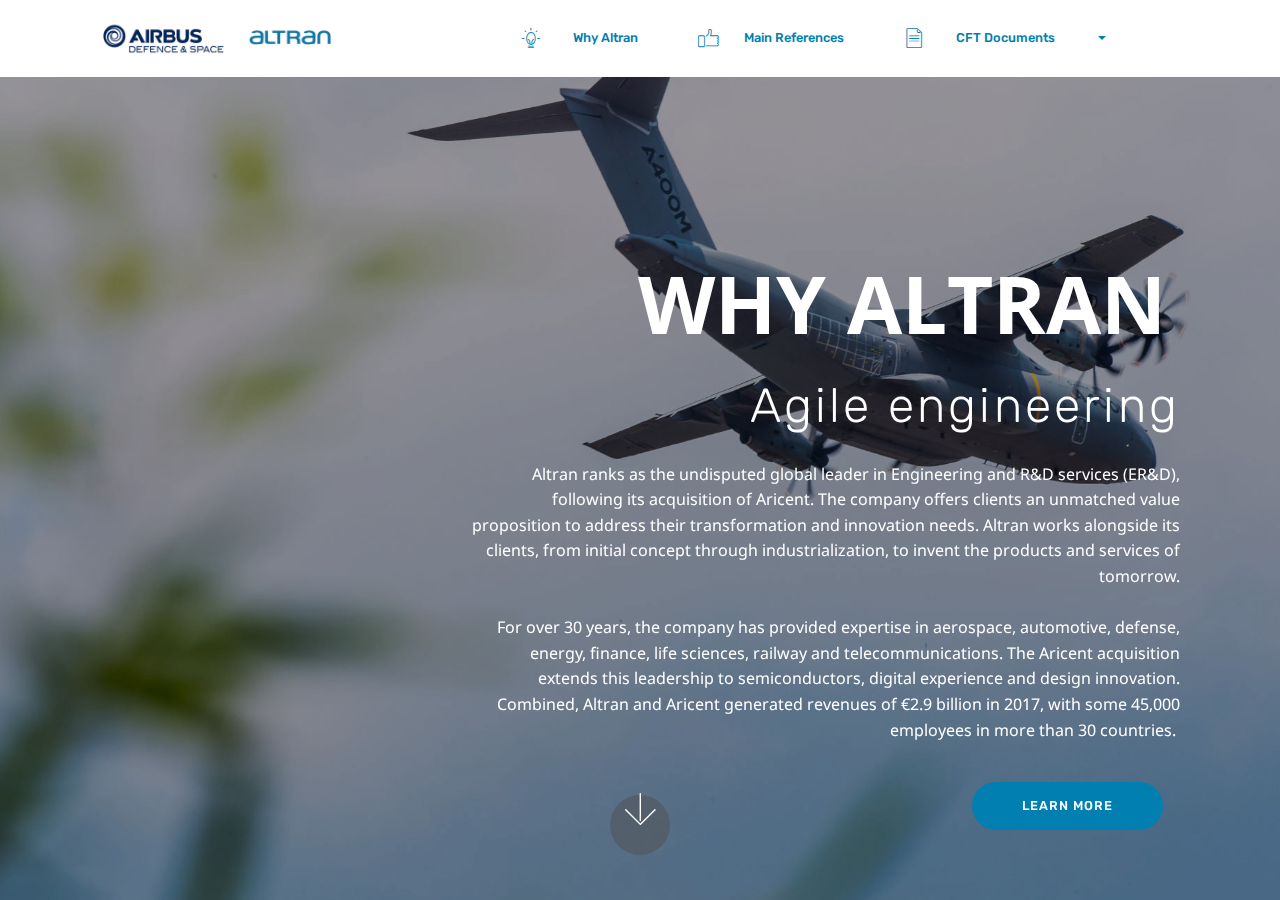
<file: page1.html>
<!DOCTYPE html>
<html >
<head>
  <!-- Site made with Mobirise Website Builder v4.7.2, https://mobirise.com -->
  <meta charset="UTF-8">
  <meta http-equiv="X-UA-Compatible" content="IE=edge">
  <meta name="generator" content="Mobirise v4.7.2, mobirise.com">
  <meta name="viewport" content="width=device-width, initial-scale=1, minimum-scale=1">
  <link rel="shortcut icon" href="assets/images/logos-1-296x66.png" type="image/x-icon">
  <meta name="description" content="Website Builder Description">
  <title>Why us</title>
  <link rel="stylesheet" href="assets/web/assets/mobirise-icons/mobirise-icons.css">
  <link rel="stylesheet" href="assets/tether/tether.min.css">
  <link rel="stylesheet" href="assets/bootstrap/css/bootstrap.min.css">
  <link rel="stylesheet" href="assets/bootstrap/css/bootstrap-grid.min.css">
  <link rel="stylesheet" href="assets/bootstrap/css/bootstrap-reboot.min.css">
  <link rel="stylesheet" href="assets/dropdown/css/style.css">
  <link rel="stylesheet" href="assets/theme/css/style.css">
  <link rel="stylesheet" href="assets/mobirise/css/mbr-additional.css" type="text/css">
  
  
  
</head>
<body>
  <section class="menu cid-qVjAQsjjsp" once="menu" id="menu1-1h">

    

    <nav class="navbar navbar-expand beta-menu navbar-dropdown align-items-center navbar-fixed-top navbar-toggleable-sm">
        <button class="navbar-toggler navbar-toggler-right" type="button" data-toggle="collapse" data-target="#navbarSupportedContent" aria-controls="navbarSupportedContent" aria-expanded="false" aria-label="Toggle navigation">
            <div class="hamburger">
                <span></span>
                <span></span>
                <span></span>
                <span></span>
            </div>
        </button>
        <div class="menu-logo">
            <div class="navbar-brand">
                <span class="navbar-logo">
                    <a href="index.html">
                         <img src="assets/images/logos-1-296x66.png" alt="Mobirise" title="" style="height: 3.8rem;">
                    </a>
                </span>
                <span class="navbar-caption-wrap"><a class="navbar-caption text-white display-4" href="https://mobirise.com"></a></span>
            </div>
        </div>
        <div class="collapse navbar-collapse" id="navbarSupportedContent">
            <ul class="navbar-nav nav-dropdown nav-right" data-app-modern-menu="true"><li class="nav-item"><a class="nav-link link text-primary display-4" href="page1.html" aria-expanded="false"><span class="mbri-idea mbr-iconfont mbr-iconfont-btn"></span>
                        &nbsp; &nbsp; &nbsp; &nbsp; Why Altran &nbsp; &nbsp; &nbsp; &nbsp; &nbsp; &nbsp;&nbsp;</a></li><li class="nav-item"><a class="nav-link link text-primary display-4" href="page2.html" aria-expanded="false"><span class="mbri-like mbr-iconfont mbr-iconfont-btn"></span>
                        &nbsp; &nbsp; &nbsp; Main References &nbsp; &nbsp; &nbsp; &nbsp; &nbsp; &nbsp;&nbsp;</a></li><li class="nav-item dropdown open">
                    <a class="nav-link link text-primary dropdown-toggle display-4" href="https://mobirise.com" data-toggle="dropdown-submenu" aria-expanded="true"><span class="mbri-file mbr-iconfont mbr-iconfont-btn"></span>
                        &nbsp; &nbsp; &nbsp; &nbsp; CFT Documents &nbsp; &nbsp; &nbsp; &nbsp; &nbsp; &nbsp;&nbsp;</a><div class="dropdown-menu"><a class="text-primary dropdown-item display-4" href="https://mobirise.com">Commomn Reading Guide</a><a class="text-primary dropdown-item display-4" href="https://mobirise.com" aria-expanded="false">Executive Summary</a><a class="text-primary dropdown-item display-4" href="https://mobirise.com" aria-expanded="false">Hanbook (Leaflet)</a><div class="dropdown"><a class="text-primary dropdown-item dropdown-toggle display-4" href="https://mobirise.com" aria-expanded="false" data-toggle="dropdown-submenu">Common added value proposal</a><div class="dropdown-menu dropdown-submenu"><a class="text-primary dropdown-item display-4" href="https://mobirise.com" aria-expanded="false">Tender documents</a><a class="text-primary dropdown-item display-4" href="https://mobirise.com" aria-expanded="false">Commercial proposal</a><a class="text-primary dropdown-item display-4" href="https://mobirise.com" aria-expanded="false">Technical proposal</a></div></div></div>
                </li><li class="nav-item"><a class="nav-link link text-primary display-4" href="https://mobirise.com" aria-expanded="false">
                        &nbsp; &nbsp; &nbsp; &nbsp; &nbsp; &nbsp; &nbsp; &nbsp; &nbsp; &nbsp; &nbsp;</a></li></ul>
            
        </div>
    </nav>
</section>

<section class="engine"><a href="https://mobirise.me/p">site templates free download</a></section><section class="menu cid-qVjX8UJeGj" once="menu" id="menu1-1i">

    

    <nav class="navbar navbar-expand beta-menu navbar-dropdown align-items-center navbar-fixed-top navbar-toggleable-sm">
        <button class="navbar-toggler navbar-toggler-right" type="button" data-toggle="collapse" data-target="#navbarSupportedContent" aria-controls="navbarSupportedContent" aria-expanded="false" aria-label="Toggle navigation">
            <div class="hamburger">
                <span></span>
                <span></span>
                <span></span>
                <span></span>
            </div>
        </button>
        <div class="menu-logo">
            <div class="navbar-brand">
                <span class="navbar-logo">
                    <a href="index.html">
                         <img src="assets/images/logos-1-296x66.png" alt="Mobirise" title="" style="height: 3.8rem;">
                    </a>
                </span>
                <span class="navbar-caption-wrap"><a class="navbar-caption text-white display-4" href="https://mobirise.com"></a></span>
            </div>
        </div>
        <div class="collapse navbar-collapse" id="navbarSupportedContent">
            <ul class="navbar-nav nav-dropdown nav-right" data-app-modern-menu="true"><li class="nav-item"><a class="nav-link link text-primary display-4" href="page1.html" aria-expanded="false"><span class="mbri-idea mbr-iconfont mbr-iconfont-btn"></span>
                        &nbsp; &nbsp; &nbsp; &nbsp; Why Altran &nbsp; &nbsp; &nbsp; &nbsp; &nbsp; &nbsp;&nbsp;</a></li><li class="nav-item"><a class="nav-link link text-primary display-4" href="page2.html" aria-expanded="false"><span class="mbri-like mbr-iconfont mbr-iconfont-btn"></span>
                        &nbsp; &nbsp; &nbsp; Main References &nbsp; &nbsp; &nbsp; &nbsp; &nbsp; &nbsp;&nbsp;</a></li><li class="nav-item dropdown open">
                    <a class="nav-link link text-primary dropdown-toggle display-4" href="https://mobirise.com" data-toggle="dropdown-submenu" aria-expanded="true"><span class="mbri-file mbr-iconfont mbr-iconfont-btn"></span>
                        &nbsp; &nbsp; &nbsp; &nbsp; CFT Documents &nbsp; &nbsp; &nbsp; &nbsp; &nbsp; &nbsp;&nbsp;</a><div class="dropdown-menu"><a class="text-primary dropdown-item display-4" href="https://mobirise.com">Commomn Reading Guide</a><a class="text-primary dropdown-item display-4" href="https://mobirise.com" aria-expanded="false">Executive Summary</a><a class="text-primary dropdown-item display-4" href="https://mobirise.com" aria-expanded="false">Hanbook (Leaflet)</a><div class="dropdown"><a class="text-primary dropdown-item dropdown-toggle display-4" href="https://mobirise.com" aria-expanded="false" data-toggle="dropdown-submenu">Common added value proposal</a><div class="dropdown-menu dropdown-submenu"><a class="text-primary dropdown-item display-4" href="https://mobirise.com" aria-expanded="false">Tender documents</a><a class="text-primary dropdown-item display-4" href="https://mobirise.com" aria-expanded="false">Commercial proposal</a><a class="text-primary dropdown-item display-4" href="https://mobirise.com" aria-expanded="false">Technical proposal</a></div></div></div>
                </li><li class="nav-item"><a class="nav-link link text-primary display-4" href="https://mobirise.com" aria-expanded="false">
                        &nbsp; &nbsp; &nbsp; &nbsp; &nbsp; &nbsp; &nbsp; &nbsp; &nbsp; &nbsp; &nbsp;</a></li></ul>
            
        </div>
    </nav>
</section>

<section class="menu cid-qVjXg0j1do" once="menu" id="menu1-1j">

    

    <nav class="navbar navbar-expand beta-menu navbar-dropdown align-items-center navbar-fixed-top navbar-toggleable-sm">
        <button class="navbar-toggler navbar-toggler-right" type="button" data-toggle="collapse" data-target="#navbarSupportedContent" aria-controls="navbarSupportedContent" aria-expanded="false" aria-label="Toggle navigation">
            <div class="hamburger">
                <span></span>
                <span></span>
                <span></span>
                <span></span>
            </div>
        </button>
        <div class="menu-logo">
            <div class="navbar-brand">
                <span class="navbar-logo">
                    <a href="index.html">
                         <img src="assets/images/logos-1-296x66.png" alt="Mobirise" title="" style="height: 3.8rem;">
                    </a>
                </span>
                <span class="navbar-caption-wrap"><a class="navbar-caption text-white display-4" href="https://mobirise.com"></a></span>
            </div>
        </div>
        <div class="collapse navbar-collapse" id="navbarSupportedContent">
            <ul class="navbar-nav nav-dropdown nav-right" data-app-modern-menu="true"><li class="nav-item"><a class="nav-link link text-primary display-4" href="page1.html" aria-expanded="false"><span class="mbri-idea mbr-iconfont mbr-iconfont-btn"></span>
                        &nbsp; &nbsp; &nbsp; &nbsp; Why Altran &nbsp; &nbsp; &nbsp; &nbsp; &nbsp; &nbsp;&nbsp;</a></li><li class="nav-item"><a class="nav-link link text-primary display-4" href="page2.html" aria-expanded="false"><span class="mbri-like mbr-iconfont mbr-iconfont-btn"></span>
                        &nbsp; &nbsp; &nbsp; Main References &nbsp; &nbsp; &nbsp; &nbsp; &nbsp; &nbsp;&nbsp;</a></li><li class="nav-item dropdown open">
                    <a class="nav-link link text-primary dropdown-toggle display-4" href="https://mobirise.com" data-toggle="dropdown-submenu" aria-expanded="true"><span class="mbri-file mbr-iconfont mbr-iconfont-btn"></span>
                        &nbsp; &nbsp; &nbsp; &nbsp; CFT Documents &nbsp; &nbsp; &nbsp; &nbsp; &nbsp; &nbsp;&nbsp;</a><div class="dropdown-menu"><a class="text-primary dropdown-item display-4" href="https://mobirise.com">Commomn Reading Guide</a><a class="text-primary dropdown-item display-4" href="https://mobirise.com" aria-expanded="false">Executive Summary</a><a class="text-primary dropdown-item display-4" href="https://mobirise.com" aria-expanded="false">Hanbook (Leaflet)</a><div class="dropdown"><a class="text-primary dropdown-item dropdown-toggle display-4" href="https://mobirise.com" aria-expanded="false" data-toggle="dropdown-submenu">Common added value proposal</a><div class="dropdown-menu dropdown-submenu"><a class="text-primary dropdown-item display-4" href="https://mobirise.com" aria-expanded="false">Tender documents</a><a class="text-primary dropdown-item display-4" href="https://mobirise.com" aria-expanded="false">Commercial proposal</a><a class="text-primary dropdown-item display-4" href="https://mobirise.com" aria-expanded="false">Technical proposal</a></div></div></div>
                </li><li class="nav-item"><a class="nav-link link text-primary display-4" href="https://mobirise.com" aria-expanded="false">
                        &nbsp; &nbsp; &nbsp; &nbsp; &nbsp; &nbsp; &nbsp; &nbsp; &nbsp; &nbsp; &nbsp;</a></li></ul>
            
        </div>
    </nav>
</section>

<section class="menu cid-qVjXgEqYth" once="menu" id="menu1-1k">

    

    <nav class="navbar navbar-expand beta-menu navbar-dropdown align-items-center navbar-fixed-top navbar-toggleable-sm">
        <button class="navbar-toggler navbar-toggler-right" type="button" data-toggle="collapse" data-target="#navbarSupportedContent" aria-controls="navbarSupportedContent" aria-expanded="false" aria-label="Toggle navigation">
            <div class="hamburger">
                <span></span>
                <span></span>
                <span></span>
                <span></span>
            </div>
        </button>
        <div class="menu-logo">
            <div class="navbar-brand">
                <span class="navbar-logo">
                    <a href="index.html">
                         <img src="assets/images/logos-1-296x66.png" alt="Mobirise" title="" style="height: 3.8rem;">
                    </a>
                </span>
                <span class="navbar-caption-wrap"><a class="navbar-caption text-white display-4" href="https://mobirise.com"></a></span>
            </div>
        </div>
        <div class="collapse navbar-collapse" id="navbarSupportedContent">
            <ul class="navbar-nav nav-dropdown nav-right" data-app-modern-menu="true"><li class="nav-item"><a class="nav-link link text-primary display-4" href="page1.html" aria-expanded="false"><span class="mbri-idea mbr-iconfont mbr-iconfont-btn"></span>
                        &nbsp; &nbsp; &nbsp; &nbsp; Why Altran &nbsp; &nbsp; &nbsp; &nbsp; &nbsp; &nbsp;&nbsp;</a></li><li class="nav-item"><a class="nav-link link text-primary display-4" href="page2.html" aria-expanded="false"><span class="mbri-like mbr-iconfont mbr-iconfont-btn"></span>
                        &nbsp; &nbsp; &nbsp; Main References &nbsp; &nbsp; &nbsp; &nbsp; &nbsp; &nbsp;&nbsp;</a></li><li class="nav-item dropdown open">
                    <a class="nav-link link text-primary dropdown-toggle display-4" href="https://mobirise.com" data-toggle="dropdown-submenu" aria-expanded="true"><span class="mbri-file mbr-iconfont mbr-iconfont-btn"></span>
                        &nbsp; &nbsp; &nbsp; &nbsp; CFT Documents &nbsp; &nbsp; &nbsp; &nbsp; &nbsp; &nbsp;&nbsp;</a><div class="dropdown-menu"><a class="text-primary dropdown-item display-4" href="https://mobirise.com">Commomn Reading Guide</a><a class="text-primary dropdown-item display-4" href="https://mobirise.com" aria-expanded="false">Executive Summary</a><a class="text-primary dropdown-item display-4" href="https://mobirise.com" aria-expanded="false">Hanbook (Leaflet)</a><div class="dropdown"><a class="text-primary dropdown-item dropdown-toggle display-4" href="https://mobirise.com" aria-expanded="false" data-toggle="dropdown-submenu">Common added value proposal</a><div class="dropdown-menu dropdown-submenu"><a class="text-primary dropdown-item display-4" href="https://mobirise.com" aria-expanded="false">Tender documents</a><a class="text-primary dropdown-item display-4" href="https://mobirise.com" aria-expanded="false">Commercial proposal</a><a class="text-primary dropdown-item display-4" href="https://mobirise.com" aria-expanded="false">Technical proposal</a></div></div></div>
                </li><li class="nav-item"><a class="nav-link link text-primary display-4" href="https://mobirise.com" aria-expanded="false">
                        &nbsp; &nbsp; &nbsp; &nbsp; &nbsp; &nbsp; &nbsp; &nbsp; &nbsp; &nbsp; &nbsp;</a></li></ul>
            
        </div>
    </nav>
</section>

<section class="menu cid-qVjX7gn9hS" once="menu" id="menu1-1l">

    

    <nav class="navbar navbar-expand beta-menu navbar-dropdown align-items-center navbar-fixed-top navbar-toggleable-sm">
        <button class="navbar-toggler navbar-toggler-right" type="button" data-toggle="collapse" data-target="#navbarSupportedContent" aria-controls="navbarSupportedContent" aria-expanded="false" aria-label="Toggle navigation">
            <div class="hamburger">
                <span></span>
                <span></span>
                <span></span>
                <span></span>
            </div>
        </button>
        <div class="menu-logo">
            <div class="navbar-brand">
                <span class="navbar-logo">
                    <a href="index.html">
                         <img src="assets/images/logos-1-296x66.png" alt="Mobirise" title="" style="height: 3.8rem;">
                    </a>
                </span>
                <span class="navbar-caption-wrap"><a class="navbar-caption text-white display-4" href="https://mobirise.com"></a></span>
            </div>
        </div>
        <div class="collapse navbar-collapse" id="navbarSupportedContent">
            <ul class="navbar-nav nav-dropdown nav-right" data-app-modern-menu="true"><li class="nav-item"><a class="nav-link link text-primary display-4" href="page1.html" aria-expanded="false"><span class="mbri-idea mbr-iconfont mbr-iconfont-btn"></span>
                        &nbsp; &nbsp; &nbsp; &nbsp; Why Altran &nbsp; &nbsp; &nbsp; &nbsp; &nbsp; &nbsp;&nbsp;</a></li><li class="nav-item"><a class="nav-link link text-primary display-4" href="page2.html" aria-expanded="false"><span class="mbri-like mbr-iconfont mbr-iconfont-btn"></span>
                        &nbsp; &nbsp; &nbsp; Main References &nbsp; &nbsp; &nbsp; &nbsp; &nbsp; &nbsp;&nbsp;</a></li><li class="nav-item dropdown open">
                    <a class="nav-link link text-primary dropdown-toggle display-4" href="https://mobirise.com" data-toggle="dropdown-submenu" aria-expanded="true"><span class="mbri-file mbr-iconfont mbr-iconfont-btn"></span>
                        &nbsp; &nbsp; &nbsp; &nbsp; CFT Documents &nbsp; &nbsp; &nbsp; &nbsp; &nbsp; &nbsp;&nbsp;</a><div class="dropdown-menu"><a class="text-primary dropdown-item display-4" href="https://mobirise.com">Commomn Reading Guide</a><a class="text-primary dropdown-item display-4" href="https://mobirise.com" aria-expanded="false">Executive Summary</a><a class="text-primary dropdown-item display-4" href="https://mobirise.com" aria-expanded="false">Hanbook (Leaflet)</a><div class="dropdown"><a class="text-primary dropdown-item dropdown-toggle display-4" href="https://mobirise.com" aria-expanded="false" data-toggle="dropdown-submenu">Common added value proposal</a><div class="dropdown-menu dropdown-submenu"><a class="text-primary dropdown-item display-4" href="https://mobirise.com" aria-expanded="false">Tender documents</a><a class="text-primary dropdown-item display-4" href="https://mobirise.com" aria-expanded="false">Commercial proposal</a><a class="text-primary dropdown-item display-4" href="https://mobirise.com" aria-expanded="false">Technical proposal</a></div></div></div>
                </li><li class="nav-item"><a class="nav-link link text-primary display-4" href="https://mobirise.com" aria-expanded="false">
                        &nbsp; &nbsp; &nbsp; &nbsp; &nbsp; &nbsp; &nbsp; &nbsp; &nbsp; &nbsp; &nbsp;</a></li></ul>
            
        </div>
    </nav>
</section>

<section class="menu cid-qVjX8eebJ6" once="menu" id="menu1-1m">

    

    <nav class="navbar navbar-expand beta-menu navbar-dropdown align-items-center navbar-fixed-top navbar-toggleable-sm">
        <button class="navbar-toggler navbar-toggler-right" type="button" data-toggle="collapse" data-target="#navbarSupportedContent" aria-controls="navbarSupportedContent" aria-expanded="false" aria-label="Toggle navigation">
            <div class="hamburger">
                <span></span>
                <span></span>
                <span></span>
                <span></span>
            </div>
        </button>
        <div class="menu-logo">
            <div class="navbar-brand">
                <span class="navbar-logo">
                    <a href="index.html">
                         <img src="assets/images/logos-1-296x66.png" alt="Mobirise" title="" style="height: 3.8rem;">
                    </a>
                </span>
                <span class="navbar-caption-wrap"><a class="navbar-caption text-white display-4" href="https://mobirise.com"></a></span>
            </div>
        </div>
        <div class="collapse navbar-collapse" id="navbarSupportedContent">
            <ul class="navbar-nav nav-dropdown nav-right" data-app-modern-menu="true"><li class="nav-item"><a class="nav-link link text-primary display-4" href="page1.html" aria-expanded="false"><span class="mbri-idea mbr-iconfont mbr-iconfont-btn"></span>
                        &nbsp; &nbsp; &nbsp; &nbsp; Why Altran &nbsp; &nbsp; &nbsp; &nbsp; &nbsp; &nbsp;&nbsp;</a></li><li class="nav-item"><a class="nav-link link text-primary display-4" href="page2.html" aria-expanded="false"><span class="mbri-like mbr-iconfont mbr-iconfont-btn"></span>
                        &nbsp; &nbsp; &nbsp; Main References &nbsp; &nbsp; &nbsp; &nbsp; &nbsp; &nbsp;&nbsp;</a></li><li class="nav-item dropdown open">
                    <a class="nav-link link text-primary dropdown-toggle display-4" href="https://mobirise.com" data-toggle="dropdown-submenu" aria-expanded="true"><span class="mbri-file mbr-iconfont mbr-iconfont-btn"></span>
                        &nbsp; &nbsp; &nbsp; &nbsp; CFT Documents &nbsp; &nbsp; &nbsp; &nbsp; &nbsp; &nbsp;&nbsp;</a><div class="dropdown-menu"><a class="text-primary dropdown-item display-4" href="https://mobirise.com">Commomn Reading Guide</a><a class="text-primary dropdown-item display-4" href="https://mobirise.com" aria-expanded="false">Executive Summary</a><a class="text-primary dropdown-item display-4" href="https://mobirise.com" aria-expanded="false">Hanbook (Leaflet)</a><div class="dropdown"><a class="text-primary dropdown-item dropdown-toggle display-4" href="https://mobirise.com" aria-expanded="false" data-toggle="dropdown-submenu">Common added value proposal</a><div class="dropdown-menu dropdown-submenu"><a class="text-primary dropdown-item display-4" href="https://mobirise.com" aria-expanded="false">Tender documents</a><a class="text-primary dropdown-item display-4" href="https://mobirise.com" aria-expanded="false">Commercial proposal</a><a class="text-primary dropdown-item display-4" href="https://mobirise.com" aria-expanded="false">Technical proposal</a></div></div></div>
                </li><li class="nav-item"><a class="nav-link link text-primary display-4" href="https://mobirise.com" aria-expanded="false">
                        &nbsp; &nbsp; &nbsp; &nbsp; &nbsp; &nbsp; &nbsp; &nbsp; &nbsp; &nbsp; &nbsp;</a></li></ul>
            
        </div>
    </nav>
</section>

<section class="menu cid-qVjX9qpGGc" once="menu" id="menu1-1n">

    

    <nav class="navbar navbar-expand beta-menu navbar-dropdown align-items-center navbar-fixed-top navbar-toggleable-sm">
        <button class="navbar-toggler navbar-toggler-right" type="button" data-toggle="collapse" data-target="#navbarSupportedContent" aria-controls="navbarSupportedContent" aria-expanded="false" aria-label="Toggle navigation">
            <div class="hamburger">
                <span></span>
                <span></span>
                <span></span>
                <span></span>
            </div>
        </button>
        <div class="menu-logo">
            <div class="navbar-brand">
                <span class="navbar-logo">
                    <a href="index.html">
                         <img src="assets/images/logos-1-296x66.png" alt="Mobirise" title="" style="height: 3.8rem;">
                    </a>
                </span>
                <span class="navbar-caption-wrap"><a class="navbar-caption text-white display-4" href="https://mobirise.com"></a></span>
            </div>
        </div>
        <div class="collapse navbar-collapse" id="navbarSupportedContent">
            <ul class="navbar-nav nav-dropdown nav-right" data-app-modern-menu="true"><li class="nav-item"><a class="nav-link link text-primary display-4" href="page1.html" aria-expanded="false"><span class="mbri-idea mbr-iconfont mbr-iconfont-btn"></span>
                        &nbsp; &nbsp; &nbsp; &nbsp; Why Altran &nbsp; &nbsp; &nbsp; &nbsp; &nbsp; &nbsp;&nbsp;</a></li><li class="nav-item"><a class="nav-link link text-primary display-4" href="page2.html" aria-expanded="false"><span class="mbri-like mbr-iconfont mbr-iconfont-btn"></span>
                        &nbsp; &nbsp; &nbsp; Main References &nbsp; &nbsp; &nbsp; &nbsp; &nbsp; &nbsp;&nbsp;</a></li><li class="nav-item dropdown open">
                    <a class="nav-link link text-primary dropdown-toggle display-4" href="https://mobirise.com" data-toggle="dropdown-submenu" aria-expanded="true"><span class="mbri-file mbr-iconfont mbr-iconfont-btn"></span>
                        &nbsp; &nbsp; &nbsp; &nbsp; CFT Documents &nbsp; &nbsp; &nbsp; &nbsp; &nbsp; &nbsp;&nbsp;</a><div class="dropdown-menu"><a class="text-primary dropdown-item display-4" href="https://mobirise.com">Commomn Reading Guide</a><a class="text-primary dropdown-item display-4" href="https://mobirise.com" aria-expanded="false">Executive Summary</a><a class="text-primary dropdown-item display-4" href="https://mobirise.com" aria-expanded="false">Hanbook (Leaflet)</a><div class="dropdown"><a class="text-primary dropdown-item dropdown-toggle display-4" href="https://mobirise.com" aria-expanded="false" data-toggle="dropdown-submenu">Common added value proposal</a><div class="dropdown-menu dropdown-submenu"><a class="text-primary dropdown-item display-4" href="https://mobirise.com" aria-expanded="false">Tender documents</a><a class="text-primary dropdown-item display-4" href="https://mobirise.com" aria-expanded="false">Commercial proposal</a><a class="text-primary dropdown-item display-4" href="https://mobirise.com" aria-expanded="false">Technical proposal</a></div></div></div>
                </li><li class="nav-item"><a class="nav-link link text-primary display-4" href="https://mobirise.com" aria-expanded="false">
                        &nbsp; &nbsp; &nbsp; &nbsp; &nbsp; &nbsp; &nbsp; &nbsp; &nbsp; &nbsp; &nbsp;</a></li></ul>
            
        </div>
    </nav>
</section>

<section class="menu cid-qVjXbFMDxf" once="menu" id="menu1-1o">

    

    <nav class="navbar navbar-expand beta-menu navbar-dropdown align-items-center navbar-fixed-top navbar-toggleable-sm">
        <button class="navbar-toggler navbar-toggler-right" type="button" data-toggle="collapse" data-target="#navbarSupportedContent" aria-controls="navbarSupportedContent" aria-expanded="false" aria-label="Toggle navigation">
            <div class="hamburger">
                <span></span>
                <span></span>
                <span></span>
                <span></span>
            </div>
        </button>
        <div class="menu-logo">
            <div class="navbar-brand">
                <span class="navbar-logo">
                    <a href="index.html">
                         <img src="assets/images/logos-1-296x66.png" alt="Mobirise" title="" style="height: 3.8rem;">
                    </a>
                </span>
                <span class="navbar-caption-wrap"><a class="navbar-caption text-white display-4" href="https://mobirise.com"></a></span>
            </div>
        </div>
        <div class="collapse navbar-collapse" id="navbarSupportedContent">
            <ul class="navbar-nav nav-dropdown nav-right" data-app-modern-menu="true"><li class="nav-item"><a class="nav-link link text-primary display-4" href="page1.html" aria-expanded="false"><span class="mbri-idea mbr-iconfont mbr-iconfont-btn"></span>
                        &nbsp; &nbsp; &nbsp; &nbsp; Why Altran &nbsp; &nbsp; &nbsp; &nbsp; &nbsp; &nbsp;&nbsp;</a></li><li class="nav-item"><a class="nav-link link text-primary display-4" href="page2.html" aria-expanded="false"><span class="mbri-like mbr-iconfont mbr-iconfont-btn"></span>
                        &nbsp; &nbsp; &nbsp; Main References &nbsp; &nbsp; &nbsp; &nbsp; &nbsp; &nbsp;&nbsp;</a></li><li class="nav-item dropdown open">
                    <a class="nav-link link text-primary dropdown-toggle display-4" href="https://mobirise.com" data-toggle="dropdown-submenu" aria-expanded="true"><span class="mbri-file mbr-iconfont mbr-iconfont-btn"></span>
                        &nbsp; &nbsp; &nbsp; &nbsp; CFT Documents &nbsp; &nbsp; &nbsp; &nbsp; &nbsp; &nbsp;&nbsp;</a><div class="dropdown-menu"><a class="text-primary dropdown-item display-4" href="https://mobirise.com">Commomn Reading Guide</a><a class="text-primary dropdown-item display-4" href="https://mobirise.com" aria-expanded="false">Executive Summary</a><a class="text-primary dropdown-item display-4" href="https://mobirise.com" aria-expanded="false">Hanbook (Leaflet)</a><div class="dropdown"><a class="text-primary dropdown-item dropdown-toggle display-4" href="https://mobirise.com" aria-expanded="false" data-toggle="dropdown-submenu">Common added value proposal</a><div class="dropdown-menu dropdown-submenu"><a class="text-primary dropdown-item display-4" href="https://mobirise.com" aria-expanded="false">Tender documents</a><a class="text-primary dropdown-item display-4" href="https://mobirise.com" aria-expanded="false">Commercial proposal</a><a class="text-primary dropdown-item display-4" href="https://mobirise.com" aria-expanded="false">Technical proposal</a></div></div></div>
                </li><li class="nav-item"><a class="nav-link link text-primary display-4" href="https://mobirise.com" aria-expanded="false">
                        &nbsp; &nbsp; &nbsp; &nbsp; &nbsp; &nbsp; &nbsp; &nbsp; &nbsp; &nbsp; &nbsp;</a></li></ul>
            
        </div>
    </nav>
</section>

<section class="menu cid-qVjXckh0yO" once="menu" id="menu1-1p">

    

    <nav class="navbar navbar-expand beta-menu navbar-dropdown align-items-center navbar-fixed-top navbar-toggleable-sm">
        <button class="navbar-toggler navbar-toggler-right" type="button" data-toggle="collapse" data-target="#navbarSupportedContent" aria-controls="navbarSupportedContent" aria-expanded="false" aria-label="Toggle navigation">
            <div class="hamburger">
                <span></span>
                <span></span>
                <span></span>
                <span></span>
            </div>
        </button>
        <div class="menu-logo">
            <div class="navbar-brand">
                <span class="navbar-logo">
                    <a href="index.html">
                         <img src="assets/images/logos-1-296x66.png" alt="Mobirise" title="" style="height: 3.8rem;">
                    </a>
                </span>
                <span class="navbar-caption-wrap"><a class="navbar-caption text-white display-4" href="https://mobirise.com"></a></span>
            </div>
        </div>
        <div class="collapse navbar-collapse" id="navbarSupportedContent">
            <ul class="navbar-nav nav-dropdown nav-right" data-app-modern-menu="true"><li class="nav-item"><a class="nav-link link text-primary display-4" href="page1.html" aria-expanded="false"><span class="mbri-idea mbr-iconfont mbr-iconfont-btn"></span>
                        &nbsp; &nbsp; &nbsp; &nbsp; Why Altran &nbsp; &nbsp; &nbsp; &nbsp; &nbsp; &nbsp;&nbsp;</a></li><li class="nav-item"><a class="nav-link link text-primary display-4" href="page2.html" aria-expanded="false"><span class="mbri-like mbr-iconfont mbr-iconfont-btn"></span>
                        &nbsp; &nbsp; &nbsp; Main References &nbsp; &nbsp; &nbsp; &nbsp; &nbsp; &nbsp;&nbsp;</a></li><li class="nav-item dropdown open">
                    <a class="nav-link link text-primary dropdown-toggle display-4" href="https://mobirise.com" data-toggle="dropdown-submenu" aria-expanded="true"><span class="mbri-file mbr-iconfont mbr-iconfont-btn"></span>
                        &nbsp; &nbsp; &nbsp; &nbsp; CFT Documents &nbsp; &nbsp; &nbsp; &nbsp; &nbsp; &nbsp;&nbsp;</a><div class="dropdown-menu"><a class="text-primary dropdown-item display-4" href="https://mobirise.com">Commomn Reading Guide</a><a class="text-primary dropdown-item display-4" href="https://mobirise.com" aria-expanded="false">Executive Summary</a><a class="text-primary dropdown-item display-4" href="https://mobirise.com" aria-expanded="false">Hanbook (Leaflet)</a><div class="dropdown"><a class="text-primary dropdown-item dropdown-toggle display-4" href="https://mobirise.com" aria-expanded="false" data-toggle="dropdown-submenu">Common added value proposal</a><div class="dropdown-menu dropdown-submenu"><a class="text-primary dropdown-item display-4" href="https://mobirise.com" aria-expanded="false">Tender documents</a><a class="text-primary dropdown-item display-4" href="https://mobirise.com" aria-expanded="false">Commercial proposal</a><a class="text-primary dropdown-item display-4" href="https://mobirise.com" aria-expanded="false">Technical proposal</a></div></div></div>
                </li><li class="nav-item"><a class="nav-link link text-primary display-4" href="https://mobirise.com" aria-expanded="false">
                        &nbsp; &nbsp; &nbsp; &nbsp; &nbsp; &nbsp; &nbsp; &nbsp; &nbsp; &nbsp; &nbsp;</a></li></ul>
            
        </div>
    </nav>
</section>

<section class="menu cid-qVjXfJWleg" once="menu" id="menu1-1q">

    

    <nav class="navbar navbar-expand beta-menu navbar-dropdown align-items-center navbar-fixed-top navbar-toggleable-sm">
        <button class="navbar-toggler navbar-toggler-right" type="button" data-toggle="collapse" data-target="#navbarSupportedContent" aria-controls="navbarSupportedContent" aria-expanded="false" aria-label="Toggle navigation">
            <div class="hamburger">
                <span></span>
                <span></span>
                <span></span>
                <span></span>
            </div>
        </button>
        <div class="menu-logo">
            <div class="navbar-brand">
                <span class="navbar-logo">
                    <a href="index.html">
                         <img src="assets/images/logos-1-296x66.png" alt="Mobirise" title="" style="height: 3.8rem;">
                    </a>
                </span>
                <span class="navbar-caption-wrap"><a class="navbar-caption text-white display-4" href="https://mobirise.com"></a></span>
            </div>
        </div>
        <div class="collapse navbar-collapse" id="navbarSupportedContent">
            <ul class="navbar-nav nav-dropdown nav-right" data-app-modern-menu="true"><li class="nav-item"><a class="nav-link link text-primary display-4" href="page1.html" aria-expanded="false"><span class="mbri-idea mbr-iconfont mbr-iconfont-btn"></span>
                        &nbsp; &nbsp; &nbsp; &nbsp; Why Altran &nbsp; &nbsp; &nbsp; &nbsp; &nbsp; &nbsp;&nbsp;</a></li><li class="nav-item"><a class="nav-link link text-primary display-4" href="page2.html" aria-expanded="false"><span class="mbri-like mbr-iconfont mbr-iconfont-btn"></span>
                        &nbsp; &nbsp; &nbsp; Main References &nbsp; &nbsp; &nbsp; &nbsp; &nbsp; &nbsp;&nbsp;</a></li><li class="nav-item dropdown open">
                    <a class="nav-link link text-primary dropdown-toggle display-4" href="https://mobirise.com" data-toggle="dropdown-submenu" aria-expanded="true"><span class="mbri-file mbr-iconfont mbr-iconfont-btn"></span>
                        &nbsp; &nbsp; &nbsp; &nbsp; CFT Documents &nbsp; &nbsp; &nbsp; &nbsp; &nbsp; &nbsp;&nbsp;</a><div class="dropdown-menu"><a class="text-primary dropdown-item display-4" href="https://mobirise.com">Commomn Reading Guide</a><a class="text-primary dropdown-item display-4" href="https://mobirise.com" aria-expanded="false">Executive Summary</a><a class="text-primary dropdown-item display-4" href="https://mobirise.com" aria-expanded="false">Hanbook (Leaflet)</a><div class="dropdown"><a class="text-primary dropdown-item dropdown-toggle display-4" href="https://mobirise.com" aria-expanded="false" data-toggle="dropdown-submenu">Common added value proposal</a><div class="dropdown-menu dropdown-submenu"><a class="text-primary dropdown-item display-4" href="https://mobirise.com" aria-expanded="false">Tender documents</a><a class="text-primary dropdown-item display-4" href="https://mobirise.com" aria-expanded="false">Commercial proposal</a><a class="text-primary dropdown-item display-4" href="https://mobirise.com" aria-expanded="false">Technical proposal</a></div></div></div>
                </li><li class="nav-item"><a class="nav-link link text-primary display-4" href="https://mobirise.com" aria-expanded="false">
                        &nbsp; &nbsp; &nbsp; &nbsp; &nbsp; &nbsp; &nbsp; &nbsp; &nbsp; &nbsp; &nbsp;</a></li></ul>
            
        </div>
    </nav>
</section>

<section class="menu cid-qVk94vFNjl" once="menu" id="menu1-1r">

    

    <nav class="navbar navbar-expand beta-menu navbar-dropdown align-items-center navbar-fixed-top navbar-toggleable-sm">
        <button class="navbar-toggler navbar-toggler-right" type="button" data-toggle="collapse" data-target="#navbarSupportedContent" aria-controls="navbarSupportedContent" aria-expanded="false" aria-label="Toggle navigation">
            <div class="hamburger">
                <span></span>
                <span></span>
                <span></span>
                <span></span>
            </div>
        </button>
        <div class="menu-logo">
            <div class="navbar-brand">
                <span class="navbar-logo">
                    <a href="index.html">
                         <img src="assets/images/logos-1-296x66.png" alt="Mobirise" title="" style="height: 3.8rem;">
                    </a>
                </span>
                <span class="navbar-caption-wrap"><a class="navbar-caption text-white display-4" href="https://mobirise.com"></a></span>
            </div>
        </div>
        <div class="collapse navbar-collapse" id="navbarSupportedContent">
            <ul class="navbar-nav nav-dropdown nav-right" data-app-modern-menu="true"><li class="nav-item"><a class="nav-link link text-primary display-4" href="page1.html" aria-expanded="false"><span class="mbri-idea mbr-iconfont mbr-iconfont-btn"></span>
                        &nbsp; &nbsp; &nbsp; &nbsp; Why Altran &nbsp; &nbsp; &nbsp; &nbsp; &nbsp; &nbsp;&nbsp;</a></li><li class="nav-item"><a class="nav-link link text-primary display-4" href="page2.html" aria-expanded="false"><span class="mbri-like mbr-iconfont mbr-iconfont-btn"></span>
                        &nbsp; &nbsp; &nbsp; Main References &nbsp; &nbsp; &nbsp; &nbsp; &nbsp; &nbsp;&nbsp;</a></li><li class="nav-item dropdown open">
                    <a class="nav-link link text-primary dropdown-toggle display-4" href="https://mobirise.com" data-toggle="dropdown-submenu" aria-expanded="true"><span class="mbri-file mbr-iconfont mbr-iconfont-btn"></span>
                        &nbsp; &nbsp; &nbsp; &nbsp; CFT Documents &nbsp; &nbsp; &nbsp; &nbsp; &nbsp; &nbsp;&nbsp;</a><div class="dropdown-menu"><a class="text-primary dropdown-item display-4" href="https://mobirise.com">Commomn Reading Guide</a><a class="text-primary dropdown-item display-4" href="https://mobirise.com" aria-expanded="false">Executive Summary</a><a class="text-primary dropdown-item display-4" href="https://mobirise.com" aria-expanded="false">Hanbook (Leaflet)</a><div class="dropdown"><a class="text-primary dropdown-item dropdown-toggle display-4" href="https://mobirise.com" aria-expanded="false" data-toggle="dropdown-submenu">Common added value proposal</a><div class="dropdown-menu dropdown-submenu"><a class="text-primary dropdown-item display-4" href="https://mobirise.com" aria-expanded="false">Tender documents</a><a class="text-primary dropdown-item display-4" href="https://mobirise.com" aria-expanded="false">Commercial proposal</a><a class="text-primary dropdown-item display-4" href="https://mobirise.com" aria-expanded="false">Technical proposal</a></div></div></div>
                </li><li class="nav-item"><a class="nav-link link text-primary display-4" href="https://mobirise.com" aria-expanded="false">
                        &nbsp; &nbsp; &nbsp; &nbsp; &nbsp; &nbsp; &nbsp; &nbsp; &nbsp; &nbsp; &nbsp;</a></li></ul>
            
        </div>
    </nav>
</section>

<section class="menu cid-qVk94NKVHL" once="menu" id="menu1-1s">

    

    <nav class="navbar navbar-expand beta-menu navbar-dropdown align-items-center navbar-fixed-top navbar-toggleable-sm">
        <button class="navbar-toggler navbar-toggler-right" type="button" data-toggle="collapse" data-target="#navbarSupportedContent" aria-controls="navbarSupportedContent" aria-expanded="false" aria-label="Toggle navigation">
            <div class="hamburger">
                <span></span>
                <span></span>
                <span></span>
                <span></span>
            </div>
        </button>
        <div class="menu-logo">
            <div class="navbar-brand">
                <span class="navbar-logo">
                    <a href="index.html">
                         <img src="assets/images/logos-1-296x66.png" alt="Mobirise" title="" style="height: 3.8rem;">
                    </a>
                </span>
                <span class="navbar-caption-wrap"><a class="navbar-caption text-white display-4" href="https://mobirise.com"></a></span>
            </div>
        </div>
        <div class="collapse navbar-collapse" id="navbarSupportedContent">
            <ul class="navbar-nav nav-dropdown nav-right" data-app-modern-menu="true"><li class="nav-item"><a class="nav-link link text-primary display-4" href="page1.html" aria-expanded="false"><span class="mbri-idea mbr-iconfont mbr-iconfont-btn"></span>
                        &nbsp; &nbsp; &nbsp; &nbsp; Why Altran &nbsp; &nbsp; &nbsp; &nbsp; &nbsp; &nbsp;&nbsp;</a></li><li class="nav-item"><a class="nav-link link text-primary display-4" href="page2.html" aria-expanded="false"><span class="mbri-like mbr-iconfont mbr-iconfont-btn"></span>
                        &nbsp; &nbsp; &nbsp; Main References &nbsp; &nbsp; &nbsp; &nbsp; &nbsp; &nbsp;&nbsp;</a></li><li class="nav-item dropdown open">
                    <a class="nav-link link text-primary dropdown-toggle display-4" href="https://mobirise.com" data-toggle="dropdown-submenu" aria-expanded="true"><span class="mbri-file mbr-iconfont mbr-iconfont-btn"></span>
                        &nbsp; &nbsp; &nbsp; &nbsp; CFT Documents &nbsp; &nbsp; &nbsp; &nbsp; &nbsp; &nbsp;&nbsp;</a><div class="dropdown-menu"><a class="text-primary dropdown-item display-4" href="https://mobirise.com">Commomn Reading Guide</a><a class="text-primary dropdown-item display-4" href="https://mobirise.com" aria-expanded="false">Executive Summary</a><a class="text-primary dropdown-item display-4" href="https://mobirise.com" aria-expanded="false">Hanbook (Leaflet)</a><div class="dropdown"><a class="text-primary dropdown-item dropdown-toggle display-4" href="https://mobirise.com" aria-expanded="false" data-toggle="dropdown-submenu">Common added value proposal</a><div class="dropdown-menu dropdown-submenu"><a class="text-primary dropdown-item display-4" href="https://mobirise.com" aria-expanded="false">Tender documents</a><a class="text-primary dropdown-item display-4" href="https://mobirise.com" aria-expanded="false">Commercial proposal</a><a class="text-primary dropdown-item display-4" href="https://mobirise.com" aria-expanded="false">Technical proposal</a></div></div></div>
                </li><li class="nav-item"><a class="nav-link link text-primary display-4" href="https://mobirise.com" aria-expanded="false">
                        &nbsp; &nbsp; &nbsp; &nbsp; &nbsp; &nbsp; &nbsp; &nbsp; &nbsp; &nbsp; &nbsp;</a></li></ul>
            
        </div>
    </nav>
</section>

<section class="header10 cid-qVkp77kuBB mbr-fullscreen mbr-parallax-background" id="header10-1u">

    

    <div class="mbr-overlay" style="opacity: 0.4; background-color: rgb(0, 0, 0);">
    </div>

    <div class="container">
        <div class="media-container-column mbr-white col-lg-8 col-md-10 ml-auto">
            <h1 class="mbr-section-title align-right mbr-bold pb-3 mbr-fonts-style display-1"><br>&nbsp; &nbsp; &nbsp; &nbsp; &nbsp; &nbsp; &nbsp;<br>&nbsp; &nbsp; &nbsp; &nbsp; WHY ALTRAN</h1>
            <h3 class="mbr-section-subtitle align-right mbr-light pb-3 mbr-fonts-style display-2">Agile engineering</h3>
            <p class="mbr-text align-right pb-3 mbr-fonts-style display-5">Altran ranks as the undisputed global leader in Engineering and R&amp;D services (ER&amp;D), following its acquisition of Aricent. The company offers clients an unmatched value proposition to address their transformation and innovation needs. Altran works alongside its clients, from initial concept through industrialization, to invent the products and services of tomorrow.
<br>
<br>For over 30 years, the company has provided expertise in aerospace, automotive, defense, energy, finance, life sciences, railway and telecommunications. The Aricent acquisition extends this leadership to semiconductors, digital experience and design innovation. Combined, Altran and Aricent generated revenues of €2.9 billion in 2017, with some 45,000 employees in more than 30 countries.&nbsp;<br></p>
            <div class="mbr-section-btn align-right"><a class="btn btn-md btn-primary display-4" href="https://mobirise.com">LEARN MORE</a></div>
        </div>
    </div>

    <div class="mbr-arrow hidden-sm-down" aria-hidden="true">
        <a href="#next">
            <i class="mbri-down mbr-iconfont"></i>
        </a>
    </div>
</section>


  <script src="assets/web/assets/jquery/jquery.min.js"></script>
  <script src="assets/popper/popper.min.js"></script>
  <script src="assets/tether/tether.min.js"></script>
  <script src="assets/bootstrap/js/bootstrap.min.js"></script>
  <script src="assets/smoothscroll/smooth-scroll.js"></script>
  <script src="assets/dropdown/js/script.min.js"></script>
  <script src="assets/touchswipe/jquery.touch-swipe.min.js"></script>
  <script src="assets/parallax/jarallax.min.js"></script>
  <script src="assets/theme/js/script.js"></script>
  
  
</body>
</html>
</file>
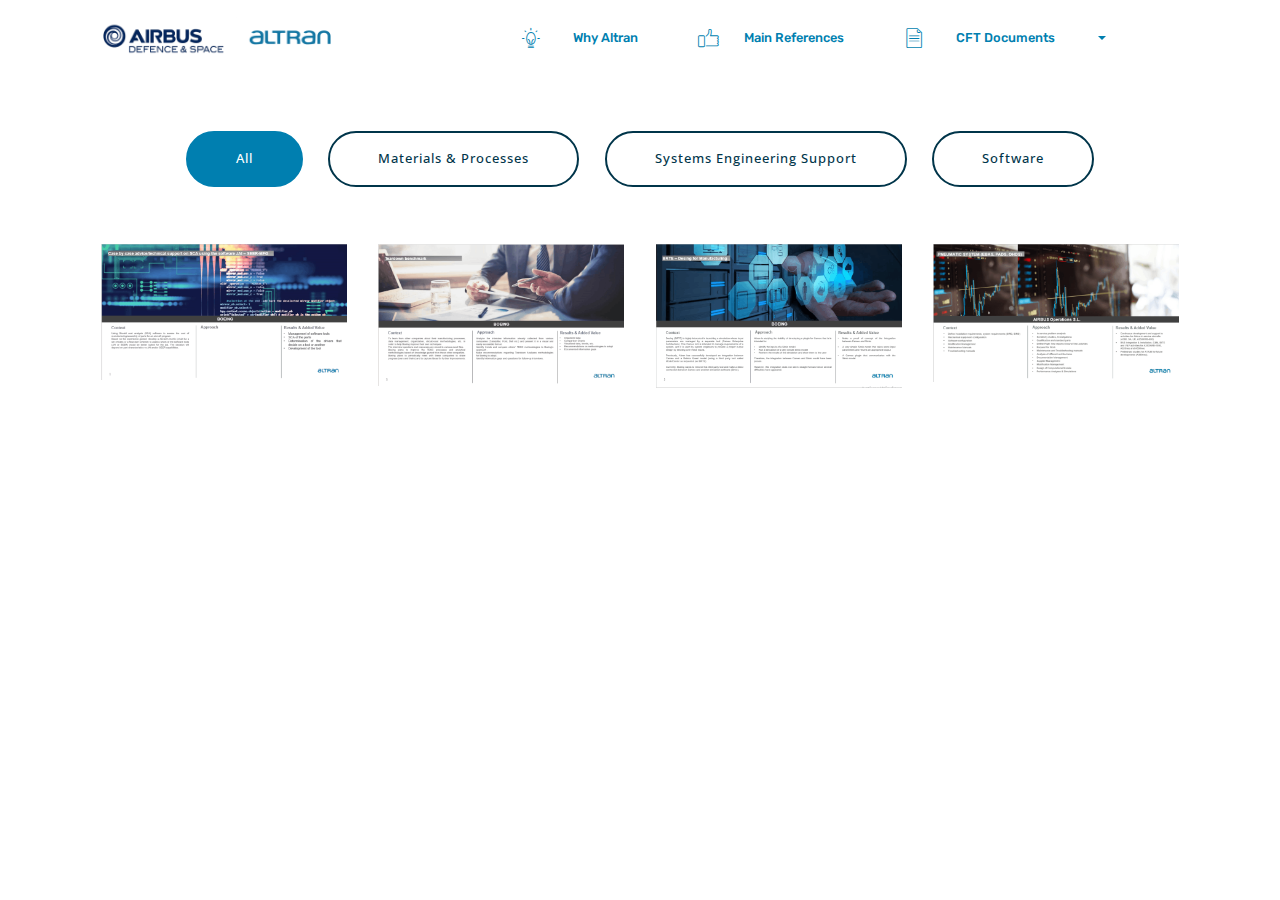
<file: page2.html>
<!DOCTYPE html>
<html >
<head>
  <!-- Site made with Mobirise Website Builder v4.7.2, https://mobirise.com -->
  <meta charset="UTF-8">
  <meta http-equiv="X-UA-Compatible" content="IE=edge">
  <meta name="generator" content="Mobirise v4.7.2, mobirise.com">
  <meta name="viewport" content="width=device-width, initial-scale=1, minimum-scale=1">
  <link rel="shortcut icon" href="assets/images/logos-1-296x66.png" type="image/x-icon">
  <meta name="description" content="Site Builder Description">
  <title>Main References</title>
  <link rel="stylesheet" href="assets/web/assets/mobirise-icons/mobirise-icons.css">
  <link rel="stylesheet" href="assets/tether/tether.min.css">
  <link rel="stylesheet" href="assets/bootstrap/css/bootstrap.min.css">
  <link rel="stylesheet" href="assets/bootstrap/css/bootstrap-grid.min.css">
  <link rel="stylesheet" href="assets/bootstrap/css/bootstrap-reboot.min.css">
  <link rel="stylesheet" href="assets/dropdown/css/style.css">
  <link rel="stylesheet" href="assets/theme/css/style.css">
  <link rel="stylesheet" href="assets/gallery/style.css">
  <link rel="stylesheet" href="assets/mobirise/css/mbr-additional.css" type="text/css">
  
  
  
</head>
<body>
  <section class="menu cid-qVjAQsjjsp" once="menu" id="menu1-1v">

    

    <nav class="navbar navbar-expand beta-menu navbar-dropdown align-items-center navbar-fixed-top navbar-toggleable-sm">
        <button class="navbar-toggler navbar-toggler-right" type="button" data-toggle="collapse" data-target="#navbarSupportedContent" aria-controls="navbarSupportedContent" aria-expanded="false" aria-label="Toggle navigation">
            <div class="hamburger">
                <span></span>
                <span></span>
                <span></span>
                <span></span>
            </div>
        </button>
        <div class="menu-logo">
            <div class="navbar-brand">
                <span class="navbar-logo">
                    <a href="index.html">
                         <img src="assets/images/logos-1-296x66.png" alt="Mobirise" title="" style="height: 3.8rem;">
                    </a>
                </span>
                <span class="navbar-caption-wrap"><a class="navbar-caption text-white display-4" href="https://mobirise.com"></a></span>
            </div>
        </div>
        <div class="collapse navbar-collapse" id="navbarSupportedContent">
            <ul class="navbar-nav nav-dropdown nav-right" data-app-modern-menu="true"><li class="nav-item"><a class="nav-link link text-primary display-4" href="page1.html" aria-expanded="false"><span class="mbri-idea mbr-iconfont mbr-iconfont-btn"></span>
                        &nbsp; &nbsp; &nbsp; &nbsp; Why Altran &nbsp; &nbsp; &nbsp; &nbsp; &nbsp; &nbsp;&nbsp;</a></li><li class="nav-item"><a class="nav-link link text-primary display-4" href="page2.html" aria-expanded="false"><span class="mbri-like mbr-iconfont mbr-iconfont-btn"></span>
                        &nbsp; &nbsp; &nbsp; Main References &nbsp; &nbsp; &nbsp; &nbsp; &nbsp; &nbsp;&nbsp;</a></li><li class="nav-item dropdown open">
                    <a class="nav-link link text-primary dropdown-toggle display-4" href="https://mobirise.com" data-toggle="dropdown-submenu" aria-expanded="true"><span class="mbri-file mbr-iconfont mbr-iconfont-btn"></span>
                        &nbsp; &nbsp; &nbsp; &nbsp; CFT Documents &nbsp; &nbsp; &nbsp; &nbsp; &nbsp; &nbsp;&nbsp;</a><div class="dropdown-menu"><a class="text-primary dropdown-item display-4" href="https://mobirise.com">Commomn Reading Guide</a><a class="text-primary dropdown-item display-4" href="https://mobirise.com" aria-expanded="false">Executive Summary</a><a class="text-primary dropdown-item display-4" href="https://mobirise.com" aria-expanded="false">Hanbook (Leaflet)</a><div class="dropdown"><a class="text-primary dropdown-item dropdown-toggle display-4" href="https://mobirise.com" aria-expanded="false" data-toggle="dropdown-submenu">Common added value proposal</a><div class="dropdown-menu dropdown-submenu"><a class="text-primary dropdown-item display-4" href="https://mobirise.com" aria-expanded="false">Tender documents</a><a class="text-primary dropdown-item display-4" href="https://mobirise.com" aria-expanded="false">Commercial proposal</a><a class="text-primary dropdown-item display-4" href="https://mobirise.com" aria-expanded="false">Technical proposal</a></div></div></div>
                </li><li class="nav-item"><a class="nav-link link text-primary display-4" href="https://mobirise.com" aria-expanded="false">
                        &nbsp; &nbsp; &nbsp; &nbsp; &nbsp; &nbsp; &nbsp; &nbsp; &nbsp; &nbsp; &nbsp;</a></li></ul>
            
        </div>
    </nav>
</section>

<section class="engine"><a href="https://mobirise.me/a">Mobirise review</a></section><section class="menu cid-qVjX8UJeGj" once="menu" id="menu1-1w">

    

    <nav class="navbar navbar-expand beta-menu navbar-dropdown align-items-center navbar-fixed-top navbar-toggleable-sm">
        <button class="navbar-toggler navbar-toggler-right" type="button" data-toggle="collapse" data-target="#navbarSupportedContent" aria-controls="navbarSupportedContent" aria-expanded="false" aria-label="Toggle navigation">
            <div class="hamburger">
                <span></span>
                <span></span>
                <span></span>
                <span></span>
            </div>
        </button>
        <div class="menu-logo">
            <div class="navbar-brand">
                <span class="navbar-logo">
                    <a href="index.html">
                         <img src="assets/images/logos-1-296x66.png" alt="Mobirise" title="" style="height: 3.8rem;">
                    </a>
                </span>
                <span class="navbar-caption-wrap"><a class="navbar-caption text-white display-4" href="https://mobirise.com"></a></span>
            </div>
        </div>
        <div class="collapse navbar-collapse" id="navbarSupportedContent">
            <ul class="navbar-nav nav-dropdown nav-right" data-app-modern-menu="true"><li class="nav-item"><a class="nav-link link text-primary display-4" href="page1.html" aria-expanded="false"><span class="mbri-idea mbr-iconfont mbr-iconfont-btn"></span>
                        &nbsp; &nbsp; &nbsp; &nbsp; Why Altran &nbsp; &nbsp; &nbsp; &nbsp; &nbsp; &nbsp;&nbsp;</a></li><li class="nav-item"><a class="nav-link link text-primary display-4" href="page2.html" aria-expanded="false"><span class="mbri-like mbr-iconfont mbr-iconfont-btn"></span>
                        &nbsp; &nbsp; &nbsp; Main References &nbsp; &nbsp; &nbsp; &nbsp; &nbsp; &nbsp;&nbsp;</a></li><li class="nav-item dropdown open">
                    <a class="nav-link link text-primary dropdown-toggle display-4" href="https://mobirise.com" data-toggle="dropdown-submenu" aria-expanded="true"><span class="mbri-file mbr-iconfont mbr-iconfont-btn"></span>
                        &nbsp; &nbsp; &nbsp; &nbsp; CFT Documents &nbsp; &nbsp; &nbsp; &nbsp; &nbsp; &nbsp;&nbsp;</a><div class="dropdown-menu"><a class="text-primary dropdown-item display-4" href="https://mobirise.com">Commomn Reading Guide</a><a class="text-primary dropdown-item display-4" href="https://mobirise.com" aria-expanded="false">Executive Summary</a><a class="text-primary dropdown-item display-4" href="https://mobirise.com" aria-expanded="false">Hanbook (Leaflet)</a><div class="dropdown"><a class="text-primary dropdown-item dropdown-toggle display-4" href="https://mobirise.com" aria-expanded="false" data-toggle="dropdown-submenu">Common added value proposal</a><div class="dropdown-menu dropdown-submenu"><a class="text-primary dropdown-item display-4" href="https://mobirise.com" aria-expanded="false">Tender documents</a><a class="text-primary dropdown-item display-4" href="https://mobirise.com" aria-expanded="false">Commercial proposal</a><a class="text-primary dropdown-item display-4" href="https://mobirise.com" aria-expanded="false">Technical proposal</a></div></div></div>
                </li><li class="nav-item"><a class="nav-link link text-primary display-4" href="https://mobirise.com" aria-expanded="false">
                        &nbsp; &nbsp; &nbsp; &nbsp; &nbsp; &nbsp; &nbsp; &nbsp; &nbsp; &nbsp; &nbsp;</a></li></ul>
            
        </div>
    </nav>
</section>

<section class="menu cid-qVjXg0j1do" once="menu" id="menu1-1x">

    

    <nav class="navbar navbar-expand beta-menu navbar-dropdown align-items-center navbar-fixed-top navbar-toggleable-sm">
        <button class="navbar-toggler navbar-toggler-right" type="button" data-toggle="collapse" data-target="#navbarSupportedContent" aria-controls="navbarSupportedContent" aria-expanded="false" aria-label="Toggle navigation">
            <div class="hamburger">
                <span></span>
                <span></span>
                <span></span>
                <span></span>
            </div>
        </button>
        <div class="menu-logo">
            <div class="navbar-brand">
                <span class="navbar-logo">
                    <a href="index.html">
                         <img src="assets/images/logos-1-296x66.png" alt="Mobirise" title="" style="height: 3.8rem;">
                    </a>
                </span>
                <span class="navbar-caption-wrap"><a class="navbar-caption text-white display-4" href="https://mobirise.com"></a></span>
            </div>
        </div>
        <div class="collapse navbar-collapse" id="navbarSupportedContent">
            <ul class="navbar-nav nav-dropdown nav-right" data-app-modern-menu="true"><li class="nav-item"><a class="nav-link link text-primary display-4" href="page1.html" aria-expanded="false"><span class="mbri-idea mbr-iconfont mbr-iconfont-btn"></span>
                        &nbsp; &nbsp; &nbsp; &nbsp; Why Altran &nbsp; &nbsp; &nbsp; &nbsp; &nbsp; &nbsp;&nbsp;</a></li><li class="nav-item"><a class="nav-link link text-primary display-4" href="page2.html" aria-expanded="false"><span class="mbri-like mbr-iconfont mbr-iconfont-btn"></span>
                        &nbsp; &nbsp; &nbsp; Main References &nbsp; &nbsp; &nbsp; &nbsp; &nbsp; &nbsp;&nbsp;</a></li><li class="nav-item dropdown open">
                    <a class="nav-link link text-primary dropdown-toggle display-4" href="https://mobirise.com" data-toggle="dropdown-submenu" aria-expanded="true"><span class="mbri-file mbr-iconfont mbr-iconfont-btn"></span>
                        &nbsp; &nbsp; &nbsp; &nbsp; CFT Documents &nbsp; &nbsp; &nbsp; &nbsp; &nbsp; &nbsp;&nbsp;</a><div class="dropdown-menu"><a class="text-primary dropdown-item display-4" href="https://mobirise.com">Commomn Reading Guide</a><a class="text-primary dropdown-item display-4" href="https://mobirise.com" aria-expanded="false">Executive Summary</a><a class="text-primary dropdown-item display-4" href="https://mobirise.com" aria-expanded="false">Hanbook (Leaflet)</a><div class="dropdown"><a class="text-primary dropdown-item dropdown-toggle display-4" href="https://mobirise.com" aria-expanded="false" data-toggle="dropdown-submenu">Common added value proposal</a><div class="dropdown-menu dropdown-submenu"><a class="text-primary dropdown-item display-4" href="https://mobirise.com" aria-expanded="false">Tender documents</a><a class="text-primary dropdown-item display-4" href="https://mobirise.com" aria-expanded="false">Commercial proposal</a><a class="text-primary dropdown-item display-4" href="https://mobirise.com" aria-expanded="false">Technical proposal</a></div></div></div>
                </li><li class="nav-item"><a class="nav-link link text-primary display-4" href="https://mobirise.com" aria-expanded="false">
                        &nbsp; &nbsp; &nbsp; &nbsp; &nbsp; &nbsp; &nbsp; &nbsp; &nbsp; &nbsp; &nbsp;</a></li></ul>
            
        </div>
    </nav>
</section>

<section class="menu cid-qVjXgEqYth" once="menu" id="menu1-1y">

    

    <nav class="navbar navbar-expand beta-menu navbar-dropdown align-items-center navbar-fixed-top navbar-toggleable-sm">
        <button class="navbar-toggler navbar-toggler-right" type="button" data-toggle="collapse" data-target="#navbarSupportedContent" aria-controls="navbarSupportedContent" aria-expanded="false" aria-label="Toggle navigation">
            <div class="hamburger">
                <span></span>
                <span></span>
                <span></span>
                <span></span>
            </div>
        </button>
        <div class="menu-logo">
            <div class="navbar-brand">
                <span class="navbar-logo">
                    <a href="index.html">
                         <img src="assets/images/logos-1-296x66.png" alt="Mobirise" title="" style="height: 3.8rem;">
                    </a>
                </span>
                <span class="navbar-caption-wrap"><a class="navbar-caption text-white display-4" href="https://mobirise.com"></a></span>
            </div>
        </div>
        <div class="collapse navbar-collapse" id="navbarSupportedContent">
            <ul class="navbar-nav nav-dropdown nav-right" data-app-modern-menu="true"><li class="nav-item"><a class="nav-link link text-primary display-4" href="page1.html" aria-expanded="false"><span class="mbri-idea mbr-iconfont mbr-iconfont-btn"></span>
                        &nbsp; &nbsp; &nbsp; &nbsp; Why Altran &nbsp; &nbsp; &nbsp; &nbsp; &nbsp; &nbsp;&nbsp;</a></li><li class="nav-item"><a class="nav-link link text-primary display-4" href="page2.html" aria-expanded="false"><span class="mbri-like mbr-iconfont mbr-iconfont-btn"></span>
                        &nbsp; &nbsp; &nbsp; Main References &nbsp; &nbsp; &nbsp; &nbsp; &nbsp; &nbsp;&nbsp;</a></li><li class="nav-item dropdown open">
                    <a class="nav-link link text-primary dropdown-toggle display-4" href="https://mobirise.com" data-toggle="dropdown-submenu" aria-expanded="true"><span class="mbri-file mbr-iconfont mbr-iconfont-btn"></span>
                        &nbsp; &nbsp; &nbsp; &nbsp; CFT Documents &nbsp; &nbsp; &nbsp; &nbsp; &nbsp; &nbsp;&nbsp;</a><div class="dropdown-menu"><a class="text-primary dropdown-item display-4" href="https://mobirise.com">Commomn Reading Guide</a><a class="text-primary dropdown-item display-4" href="https://mobirise.com" aria-expanded="false">Executive Summary</a><a class="text-primary dropdown-item display-4" href="https://mobirise.com" aria-expanded="false">Hanbook (Leaflet)</a><div class="dropdown"><a class="text-primary dropdown-item dropdown-toggle display-4" href="https://mobirise.com" aria-expanded="false" data-toggle="dropdown-submenu">Common added value proposal</a><div class="dropdown-menu dropdown-submenu"><a class="text-primary dropdown-item display-4" href="https://mobirise.com" aria-expanded="false">Tender documents</a><a class="text-primary dropdown-item display-4" href="https://mobirise.com" aria-expanded="false">Commercial proposal</a><a class="text-primary dropdown-item display-4" href="https://mobirise.com" aria-expanded="false">Technical proposal</a></div></div></div>
                </li><li class="nav-item"><a class="nav-link link text-primary display-4" href="https://mobirise.com" aria-expanded="false">
                        &nbsp; &nbsp; &nbsp; &nbsp; &nbsp; &nbsp; &nbsp; &nbsp; &nbsp; &nbsp; &nbsp;</a></li></ul>
            
        </div>
    </nav>
</section>

<section class="menu cid-qVjX7gn9hS" once="menu" id="menu1-1z">

    

    <nav class="navbar navbar-expand beta-menu navbar-dropdown align-items-center navbar-fixed-top navbar-toggleable-sm">
        <button class="navbar-toggler navbar-toggler-right" type="button" data-toggle="collapse" data-target="#navbarSupportedContent" aria-controls="navbarSupportedContent" aria-expanded="false" aria-label="Toggle navigation">
            <div class="hamburger">
                <span></span>
                <span></span>
                <span></span>
                <span></span>
            </div>
        </button>
        <div class="menu-logo">
            <div class="navbar-brand">
                <span class="navbar-logo">
                    <a href="index.html">
                         <img src="assets/images/logos-1-296x66.png" alt="Mobirise" title="" style="height: 3.8rem;">
                    </a>
                </span>
                <span class="navbar-caption-wrap"><a class="navbar-caption text-white display-4" href="https://mobirise.com"></a></span>
            </div>
        </div>
        <div class="collapse navbar-collapse" id="navbarSupportedContent">
            <ul class="navbar-nav nav-dropdown nav-right" data-app-modern-menu="true"><li class="nav-item"><a class="nav-link link text-primary display-4" href="page1.html" aria-expanded="false"><span class="mbri-idea mbr-iconfont mbr-iconfont-btn"></span>
                        &nbsp; &nbsp; &nbsp; &nbsp; Why Altran &nbsp; &nbsp; &nbsp; &nbsp; &nbsp; &nbsp;&nbsp;</a></li><li class="nav-item"><a class="nav-link link text-primary display-4" href="page2.html" aria-expanded="false"><span class="mbri-like mbr-iconfont mbr-iconfont-btn"></span>
                        &nbsp; &nbsp; &nbsp; Main References &nbsp; &nbsp; &nbsp; &nbsp; &nbsp; &nbsp;&nbsp;</a></li><li class="nav-item dropdown open">
                    <a class="nav-link link text-primary dropdown-toggle display-4" href="https://mobirise.com" data-toggle="dropdown-submenu" aria-expanded="true"><span class="mbri-file mbr-iconfont mbr-iconfont-btn"></span>
                        &nbsp; &nbsp; &nbsp; &nbsp; CFT Documents &nbsp; &nbsp; &nbsp; &nbsp; &nbsp; &nbsp;&nbsp;</a><div class="dropdown-menu"><a class="text-primary dropdown-item display-4" href="https://mobirise.com">Commomn Reading Guide</a><a class="text-primary dropdown-item display-4" href="https://mobirise.com" aria-expanded="false">Executive Summary</a><a class="text-primary dropdown-item display-4" href="https://mobirise.com" aria-expanded="false">Hanbook (Leaflet)</a><div class="dropdown"><a class="text-primary dropdown-item dropdown-toggle display-4" href="https://mobirise.com" aria-expanded="false" data-toggle="dropdown-submenu">Common added value proposal</a><div class="dropdown-menu dropdown-submenu"><a class="text-primary dropdown-item display-4" href="https://mobirise.com" aria-expanded="false">Tender documents</a><a class="text-primary dropdown-item display-4" href="https://mobirise.com" aria-expanded="false">Commercial proposal</a><a class="text-primary dropdown-item display-4" href="https://mobirise.com" aria-expanded="false">Technical proposal</a></div></div></div>
                </li><li class="nav-item"><a class="nav-link link text-primary display-4" href="https://mobirise.com" aria-expanded="false">
                        &nbsp; &nbsp; &nbsp; &nbsp; &nbsp; &nbsp; &nbsp; &nbsp; &nbsp; &nbsp; &nbsp;</a></li></ul>
            
        </div>
    </nav>
</section>

<section class="menu cid-qVjX8eebJ6" once="menu" id="menu1-20">

    

    <nav class="navbar navbar-expand beta-menu navbar-dropdown align-items-center navbar-fixed-top navbar-toggleable-sm">
        <button class="navbar-toggler navbar-toggler-right" type="button" data-toggle="collapse" data-target="#navbarSupportedContent" aria-controls="navbarSupportedContent" aria-expanded="false" aria-label="Toggle navigation">
            <div class="hamburger">
                <span></span>
                <span></span>
                <span></span>
                <span></span>
            </div>
        </button>
        <div class="menu-logo">
            <div class="navbar-brand">
                <span class="navbar-logo">
                    <a href="index.html">
                         <img src="assets/images/logos-1-296x66.png" alt="Mobirise" title="" style="height: 3.8rem;">
                    </a>
                </span>
                <span class="navbar-caption-wrap"><a class="navbar-caption text-white display-4" href="https://mobirise.com"></a></span>
            </div>
        </div>
        <div class="collapse navbar-collapse" id="navbarSupportedContent">
            <ul class="navbar-nav nav-dropdown nav-right" data-app-modern-menu="true"><li class="nav-item"><a class="nav-link link text-primary display-4" href="page1.html" aria-expanded="false"><span class="mbri-idea mbr-iconfont mbr-iconfont-btn"></span>
                        &nbsp; &nbsp; &nbsp; &nbsp; Why Altran &nbsp; &nbsp; &nbsp; &nbsp; &nbsp; &nbsp;&nbsp;</a></li><li class="nav-item"><a class="nav-link link text-primary display-4" href="page2.html" aria-expanded="false"><span class="mbri-like mbr-iconfont mbr-iconfont-btn"></span>
                        &nbsp; &nbsp; &nbsp; Main References &nbsp; &nbsp; &nbsp; &nbsp; &nbsp; &nbsp;&nbsp;</a></li><li class="nav-item dropdown open">
                    <a class="nav-link link text-primary dropdown-toggle display-4" href="https://mobirise.com" data-toggle="dropdown-submenu" aria-expanded="true"><span class="mbri-file mbr-iconfont mbr-iconfont-btn"></span>
                        &nbsp; &nbsp; &nbsp; &nbsp; CFT Documents &nbsp; &nbsp; &nbsp; &nbsp; &nbsp; &nbsp;&nbsp;</a><div class="dropdown-menu"><a class="text-primary dropdown-item display-4" href="https://mobirise.com">Commomn Reading Guide</a><a class="text-primary dropdown-item display-4" href="https://mobirise.com" aria-expanded="false">Executive Summary</a><a class="text-primary dropdown-item display-4" href="https://mobirise.com" aria-expanded="false">Hanbook (Leaflet)</a><div class="dropdown"><a class="text-primary dropdown-item dropdown-toggle display-4" href="https://mobirise.com" aria-expanded="false" data-toggle="dropdown-submenu">Common added value proposal</a><div class="dropdown-menu dropdown-submenu"><a class="text-primary dropdown-item display-4" href="https://mobirise.com" aria-expanded="false">Tender documents</a><a class="text-primary dropdown-item display-4" href="https://mobirise.com" aria-expanded="false">Commercial proposal</a><a class="text-primary dropdown-item display-4" href="https://mobirise.com" aria-expanded="false">Technical proposal</a></div></div></div>
                </li><li class="nav-item"><a class="nav-link link text-primary display-4" href="https://mobirise.com" aria-expanded="false">
                        &nbsp; &nbsp; &nbsp; &nbsp; &nbsp; &nbsp; &nbsp; &nbsp; &nbsp; &nbsp; &nbsp;</a></li></ul>
            
        </div>
    </nav>
</section>

<section class="menu cid-qVjX9qpGGc" once="menu" id="menu1-21">

    

    <nav class="navbar navbar-expand beta-menu navbar-dropdown align-items-center navbar-fixed-top navbar-toggleable-sm">
        <button class="navbar-toggler navbar-toggler-right" type="button" data-toggle="collapse" data-target="#navbarSupportedContent" aria-controls="navbarSupportedContent" aria-expanded="false" aria-label="Toggle navigation">
            <div class="hamburger">
                <span></span>
                <span></span>
                <span></span>
                <span></span>
            </div>
        </button>
        <div class="menu-logo">
            <div class="navbar-brand">
                <span class="navbar-logo">
                    <a href="index.html">
                         <img src="assets/images/logos-1-296x66.png" alt="Mobirise" title="" style="height: 3.8rem;">
                    </a>
                </span>
                <span class="navbar-caption-wrap"><a class="navbar-caption text-white display-4" href="https://mobirise.com"></a></span>
            </div>
        </div>
        <div class="collapse navbar-collapse" id="navbarSupportedContent">
            <ul class="navbar-nav nav-dropdown nav-right" data-app-modern-menu="true"><li class="nav-item"><a class="nav-link link text-primary display-4" href="page1.html" aria-expanded="false"><span class="mbri-idea mbr-iconfont mbr-iconfont-btn"></span>
                        &nbsp; &nbsp; &nbsp; &nbsp; Why Altran &nbsp; &nbsp; &nbsp; &nbsp; &nbsp; &nbsp;&nbsp;</a></li><li class="nav-item"><a class="nav-link link text-primary display-4" href="page2.html" aria-expanded="false"><span class="mbri-like mbr-iconfont mbr-iconfont-btn"></span>
                        &nbsp; &nbsp; &nbsp; Main References &nbsp; &nbsp; &nbsp; &nbsp; &nbsp; &nbsp;&nbsp;</a></li><li class="nav-item dropdown open">
                    <a class="nav-link link text-primary dropdown-toggle display-4" href="https://mobirise.com" data-toggle="dropdown-submenu" aria-expanded="true"><span class="mbri-file mbr-iconfont mbr-iconfont-btn"></span>
                        &nbsp; &nbsp; &nbsp; &nbsp; CFT Documents &nbsp; &nbsp; &nbsp; &nbsp; &nbsp; &nbsp;&nbsp;</a><div class="dropdown-menu"><a class="text-primary dropdown-item display-4" href="https://mobirise.com">Commomn Reading Guide</a><a class="text-primary dropdown-item display-4" href="https://mobirise.com" aria-expanded="false">Executive Summary</a><a class="text-primary dropdown-item display-4" href="https://mobirise.com" aria-expanded="false">Hanbook (Leaflet)</a><div class="dropdown"><a class="text-primary dropdown-item dropdown-toggle display-4" href="https://mobirise.com" aria-expanded="false" data-toggle="dropdown-submenu">Common added value proposal</a><div class="dropdown-menu dropdown-submenu"><a class="text-primary dropdown-item display-4" href="https://mobirise.com" aria-expanded="false">Tender documents</a><a class="text-primary dropdown-item display-4" href="https://mobirise.com" aria-expanded="false">Commercial proposal</a><a class="text-primary dropdown-item display-4" href="https://mobirise.com" aria-expanded="false">Technical proposal</a></div></div></div>
                </li><li class="nav-item"><a class="nav-link link text-primary display-4" href="https://mobirise.com" aria-expanded="false">
                        &nbsp; &nbsp; &nbsp; &nbsp; &nbsp; &nbsp; &nbsp; &nbsp; &nbsp; &nbsp; &nbsp;</a></li></ul>
            
        </div>
    </nav>
</section>

<section class="menu cid-qVjXbFMDxf" once="menu" id="menu1-22">

    

    <nav class="navbar navbar-expand beta-menu navbar-dropdown align-items-center navbar-fixed-top navbar-toggleable-sm">
        <button class="navbar-toggler navbar-toggler-right" type="button" data-toggle="collapse" data-target="#navbarSupportedContent" aria-controls="navbarSupportedContent" aria-expanded="false" aria-label="Toggle navigation">
            <div class="hamburger">
                <span></span>
                <span></span>
                <span></span>
                <span></span>
            </div>
        </button>
        <div class="menu-logo">
            <div class="navbar-brand">
                <span class="navbar-logo">
                    <a href="index.html">
                         <img src="assets/images/logos-1-296x66.png" alt="Mobirise" title="" style="height: 3.8rem;">
                    </a>
                </span>
                <span class="navbar-caption-wrap"><a class="navbar-caption text-white display-4" href="https://mobirise.com"></a></span>
            </div>
        </div>
        <div class="collapse navbar-collapse" id="navbarSupportedContent">
            <ul class="navbar-nav nav-dropdown nav-right" data-app-modern-menu="true"><li class="nav-item"><a class="nav-link link text-primary display-4" href="page1.html" aria-expanded="false"><span class="mbri-idea mbr-iconfont mbr-iconfont-btn"></span>
                        &nbsp; &nbsp; &nbsp; &nbsp; Why Altran &nbsp; &nbsp; &nbsp; &nbsp; &nbsp; &nbsp;&nbsp;</a></li><li class="nav-item"><a class="nav-link link text-primary display-4" href="page2.html" aria-expanded="false"><span class="mbri-like mbr-iconfont mbr-iconfont-btn"></span>
                        &nbsp; &nbsp; &nbsp; Main References &nbsp; &nbsp; &nbsp; &nbsp; &nbsp; &nbsp;&nbsp;</a></li><li class="nav-item dropdown open">
                    <a class="nav-link link text-primary dropdown-toggle display-4" href="https://mobirise.com" data-toggle="dropdown-submenu" aria-expanded="true"><span class="mbri-file mbr-iconfont mbr-iconfont-btn"></span>
                        &nbsp; &nbsp; &nbsp; &nbsp; CFT Documents &nbsp; &nbsp; &nbsp; &nbsp; &nbsp; &nbsp;&nbsp;</a><div class="dropdown-menu"><a class="text-primary dropdown-item display-4" href="https://mobirise.com">Commomn Reading Guide</a><a class="text-primary dropdown-item display-4" href="https://mobirise.com" aria-expanded="false">Executive Summary</a><a class="text-primary dropdown-item display-4" href="https://mobirise.com" aria-expanded="false">Hanbook (Leaflet)</a><div class="dropdown"><a class="text-primary dropdown-item dropdown-toggle display-4" href="https://mobirise.com" aria-expanded="false" data-toggle="dropdown-submenu">Common added value proposal</a><div class="dropdown-menu dropdown-submenu"><a class="text-primary dropdown-item display-4" href="https://mobirise.com" aria-expanded="false">Tender documents</a><a class="text-primary dropdown-item display-4" href="https://mobirise.com" aria-expanded="false">Commercial proposal</a><a class="text-primary dropdown-item display-4" href="https://mobirise.com" aria-expanded="false">Technical proposal</a></div></div></div>
                </li><li class="nav-item"><a class="nav-link link text-primary display-4" href="https://mobirise.com" aria-expanded="false">
                        &nbsp; &nbsp; &nbsp; &nbsp; &nbsp; &nbsp; &nbsp; &nbsp; &nbsp; &nbsp; &nbsp;</a></li></ul>
            
        </div>
    </nav>
</section>

<section class="menu cid-qVjXckh0yO" once="menu" id="menu1-23">

    

    <nav class="navbar navbar-expand beta-menu navbar-dropdown align-items-center navbar-fixed-top navbar-toggleable-sm">
        <button class="navbar-toggler navbar-toggler-right" type="button" data-toggle="collapse" data-target="#navbarSupportedContent" aria-controls="navbarSupportedContent" aria-expanded="false" aria-label="Toggle navigation">
            <div class="hamburger">
                <span></span>
                <span></span>
                <span></span>
                <span></span>
            </div>
        </button>
        <div class="menu-logo">
            <div class="navbar-brand">
                <span class="navbar-logo">
                    <a href="index.html">
                         <img src="assets/images/logos-1-296x66.png" alt="Mobirise" title="" style="height: 3.8rem;">
                    </a>
                </span>
                <span class="navbar-caption-wrap"><a class="navbar-caption text-white display-4" href="https://mobirise.com"></a></span>
            </div>
        </div>
        <div class="collapse navbar-collapse" id="navbarSupportedContent">
            <ul class="navbar-nav nav-dropdown nav-right" data-app-modern-menu="true"><li class="nav-item"><a class="nav-link link text-primary display-4" href="page1.html" aria-expanded="false"><span class="mbri-idea mbr-iconfont mbr-iconfont-btn"></span>
                        &nbsp; &nbsp; &nbsp; &nbsp; Why Altran &nbsp; &nbsp; &nbsp; &nbsp; &nbsp; &nbsp;&nbsp;</a></li><li class="nav-item"><a class="nav-link link text-primary display-4" href="page2.html" aria-expanded="false"><span class="mbri-like mbr-iconfont mbr-iconfont-btn"></span>
                        &nbsp; &nbsp; &nbsp; Main References &nbsp; &nbsp; &nbsp; &nbsp; &nbsp; &nbsp;&nbsp;</a></li><li class="nav-item dropdown open">
                    <a class="nav-link link text-primary dropdown-toggle display-4" href="https://mobirise.com" data-toggle="dropdown-submenu" aria-expanded="true"><span class="mbri-file mbr-iconfont mbr-iconfont-btn"></span>
                        &nbsp; &nbsp; &nbsp; &nbsp; CFT Documents &nbsp; &nbsp; &nbsp; &nbsp; &nbsp; &nbsp;&nbsp;</a><div class="dropdown-menu"><a class="text-primary dropdown-item display-4" href="https://mobirise.com">Commomn Reading Guide</a><a class="text-primary dropdown-item display-4" href="https://mobirise.com" aria-expanded="false">Executive Summary</a><a class="text-primary dropdown-item display-4" href="https://mobirise.com" aria-expanded="false">Hanbook (Leaflet)</a><div class="dropdown"><a class="text-primary dropdown-item dropdown-toggle display-4" href="https://mobirise.com" aria-expanded="false" data-toggle="dropdown-submenu">Common added value proposal</a><div class="dropdown-menu dropdown-submenu"><a class="text-primary dropdown-item display-4" href="https://mobirise.com" aria-expanded="false">Tender documents</a><a class="text-primary dropdown-item display-4" href="https://mobirise.com" aria-expanded="false">Commercial proposal</a><a class="text-primary dropdown-item display-4" href="https://mobirise.com" aria-expanded="false">Technical proposal</a></div></div></div>
                </li><li class="nav-item"><a class="nav-link link text-primary display-4" href="https://mobirise.com" aria-expanded="false">
                        &nbsp; &nbsp; &nbsp; &nbsp; &nbsp; &nbsp; &nbsp; &nbsp; &nbsp; &nbsp; &nbsp;</a></li></ul>
            
        </div>
    </nav>
</section>

<section class="menu cid-qVjXfJWleg" once="menu" id="menu1-24">

    

    <nav class="navbar navbar-expand beta-menu navbar-dropdown align-items-center navbar-fixed-top navbar-toggleable-sm">
        <button class="navbar-toggler navbar-toggler-right" type="button" data-toggle="collapse" data-target="#navbarSupportedContent" aria-controls="navbarSupportedContent" aria-expanded="false" aria-label="Toggle navigation">
            <div class="hamburger">
                <span></span>
                <span></span>
                <span></span>
                <span></span>
            </div>
        </button>
        <div class="menu-logo">
            <div class="navbar-brand">
                <span class="navbar-logo">
                    <a href="index.html">
                         <img src="assets/images/logos-1-296x66.png" alt="Mobirise" title="" style="height: 3.8rem;">
                    </a>
                </span>
                <span class="navbar-caption-wrap"><a class="navbar-caption text-white display-4" href="https://mobirise.com"></a></span>
            </div>
        </div>
        <div class="collapse navbar-collapse" id="navbarSupportedContent">
            <ul class="navbar-nav nav-dropdown nav-right" data-app-modern-menu="true"><li class="nav-item"><a class="nav-link link text-primary display-4" href="page1.html" aria-expanded="false"><span class="mbri-idea mbr-iconfont mbr-iconfont-btn"></span>
                        &nbsp; &nbsp; &nbsp; &nbsp; Why Altran &nbsp; &nbsp; &nbsp; &nbsp; &nbsp; &nbsp;&nbsp;</a></li><li class="nav-item"><a class="nav-link link text-primary display-4" href="page2.html" aria-expanded="false"><span class="mbri-like mbr-iconfont mbr-iconfont-btn"></span>
                        &nbsp; &nbsp; &nbsp; Main References &nbsp; &nbsp; &nbsp; &nbsp; &nbsp; &nbsp;&nbsp;</a></li><li class="nav-item dropdown open">
                    <a class="nav-link link text-primary dropdown-toggle display-4" href="https://mobirise.com" data-toggle="dropdown-submenu" aria-expanded="true"><span class="mbri-file mbr-iconfont mbr-iconfont-btn"></span>
                        &nbsp; &nbsp; &nbsp; &nbsp; CFT Documents &nbsp; &nbsp; &nbsp; &nbsp; &nbsp; &nbsp;&nbsp;</a><div class="dropdown-menu"><a class="text-primary dropdown-item display-4" href="https://mobirise.com">Commomn Reading Guide</a><a class="text-primary dropdown-item display-4" href="https://mobirise.com" aria-expanded="false">Executive Summary</a><a class="text-primary dropdown-item display-4" href="https://mobirise.com" aria-expanded="false">Hanbook (Leaflet)</a><div class="dropdown"><a class="text-primary dropdown-item dropdown-toggle display-4" href="https://mobirise.com" aria-expanded="false" data-toggle="dropdown-submenu">Common added value proposal</a><div class="dropdown-menu dropdown-submenu"><a class="text-primary dropdown-item display-4" href="https://mobirise.com" aria-expanded="false">Tender documents</a><a class="text-primary dropdown-item display-4" href="https://mobirise.com" aria-expanded="false">Commercial proposal</a><a class="text-primary dropdown-item display-4" href="https://mobirise.com" aria-expanded="false">Technical proposal</a></div></div></div>
                </li><li class="nav-item"><a class="nav-link link text-primary display-4" href="https://mobirise.com" aria-expanded="false">
                        &nbsp; &nbsp; &nbsp; &nbsp; &nbsp; &nbsp; &nbsp; &nbsp; &nbsp; &nbsp; &nbsp;</a></li></ul>
            
        </div>
    </nav>
</section>

<section class="menu cid-qVk94vFNjl" once="menu" id="menu1-25">

    

    <nav class="navbar navbar-expand beta-menu navbar-dropdown align-items-center navbar-fixed-top navbar-toggleable-sm">
        <button class="navbar-toggler navbar-toggler-right" type="button" data-toggle="collapse" data-target="#navbarSupportedContent" aria-controls="navbarSupportedContent" aria-expanded="false" aria-label="Toggle navigation">
            <div class="hamburger">
                <span></span>
                <span></span>
                <span></span>
                <span></span>
            </div>
        </button>
        <div class="menu-logo">
            <div class="navbar-brand">
                <span class="navbar-logo">
                    <a href="index.html">
                         <img src="assets/images/logos-1-296x66.png" alt="Mobirise" title="" style="height: 3.8rem;">
                    </a>
                </span>
                <span class="navbar-caption-wrap"><a class="navbar-caption text-white display-4" href="https://mobirise.com"></a></span>
            </div>
        </div>
        <div class="collapse navbar-collapse" id="navbarSupportedContent">
            <ul class="navbar-nav nav-dropdown nav-right" data-app-modern-menu="true"><li class="nav-item"><a class="nav-link link text-primary display-4" href="page1.html" aria-expanded="false"><span class="mbri-idea mbr-iconfont mbr-iconfont-btn"></span>
                        &nbsp; &nbsp; &nbsp; &nbsp; Why Altran &nbsp; &nbsp; &nbsp; &nbsp; &nbsp; &nbsp;&nbsp;</a></li><li class="nav-item"><a class="nav-link link text-primary display-4" href="page2.html" aria-expanded="false"><span class="mbri-like mbr-iconfont mbr-iconfont-btn"></span>
                        &nbsp; &nbsp; &nbsp; Main References &nbsp; &nbsp; &nbsp; &nbsp; &nbsp; &nbsp;&nbsp;</a></li><li class="nav-item dropdown open">
                    <a class="nav-link link text-primary dropdown-toggle display-4" href="https://mobirise.com" data-toggle="dropdown-submenu" aria-expanded="true"><span class="mbri-file mbr-iconfont mbr-iconfont-btn"></span>
                        &nbsp; &nbsp; &nbsp; &nbsp; CFT Documents &nbsp; &nbsp; &nbsp; &nbsp; &nbsp; &nbsp;&nbsp;</a><div class="dropdown-menu"><a class="text-primary dropdown-item display-4" href="https://mobirise.com">Commomn Reading Guide</a><a class="text-primary dropdown-item display-4" href="https://mobirise.com" aria-expanded="false">Executive Summary</a><a class="text-primary dropdown-item display-4" href="https://mobirise.com" aria-expanded="false">Hanbook (Leaflet)</a><div class="dropdown"><a class="text-primary dropdown-item dropdown-toggle display-4" href="https://mobirise.com" aria-expanded="false" data-toggle="dropdown-submenu">Common added value proposal</a><div class="dropdown-menu dropdown-submenu"><a class="text-primary dropdown-item display-4" href="https://mobirise.com" aria-expanded="false">Tender documents</a><a class="text-primary dropdown-item display-4" href="https://mobirise.com" aria-expanded="false">Commercial proposal</a><a class="text-primary dropdown-item display-4" href="https://mobirise.com" aria-expanded="false">Technical proposal</a></div></div></div>
                </li><li class="nav-item"><a class="nav-link link text-primary display-4" href="https://mobirise.com" aria-expanded="false">
                        &nbsp; &nbsp; &nbsp; &nbsp; &nbsp; &nbsp; &nbsp; &nbsp; &nbsp; &nbsp; &nbsp;</a></li></ul>
            
        </div>
    </nav>
</section>

<section class="menu cid-qVk94NKVHL" once="menu" id="menu1-26">

    

    <nav class="navbar navbar-expand beta-menu navbar-dropdown align-items-center navbar-fixed-top navbar-toggleable-sm">
        <button class="navbar-toggler navbar-toggler-right" type="button" data-toggle="collapse" data-target="#navbarSupportedContent" aria-controls="navbarSupportedContent" aria-expanded="false" aria-label="Toggle navigation">
            <div class="hamburger">
                <span></span>
                <span></span>
                <span></span>
                <span></span>
            </div>
        </button>
        <div class="menu-logo">
            <div class="navbar-brand">
                <span class="navbar-logo">
                    <a href="index.html">
                         <img src="assets/images/logos-1-296x66.png" alt="Mobirise" title="" style="height: 3.8rem;">
                    </a>
                </span>
                <span class="navbar-caption-wrap"><a class="navbar-caption text-white display-4" href="https://mobirise.com"></a></span>
            </div>
        </div>
        <div class="collapse navbar-collapse" id="navbarSupportedContent">
            <ul class="navbar-nav nav-dropdown nav-right" data-app-modern-menu="true"><li class="nav-item"><a class="nav-link link text-primary display-4" href="page1.html" aria-expanded="false"><span class="mbri-idea mbr-iconfont mbr-iconfont-btn"></span>
                        &nbsp; &nbsp; &nbsp; &nbsp; Why Altran &nbsp; &nbsp; &nbsp; &nbsp; &nbsp; &nbsp;&nbsp;</a></li><li class="nav-item"><a class="nav-link link text-primary display-4" href="page2.html" aria-expanded="false"><span class="mbri-like mbr-iconfont mbr-iconfont-btn"></span>
                        &nbsp; &nbsp; &nbsp; Main References &nbsp; &nbsp; &nbsp; &nbsp; &nbsp; &nbsp;&nbsp;</a></li><li class="nav-item dropdown open">
                    <a class="nav-link link text-primary dropdown-toggle display-4" href="https://mobirise.com" data-toggle="dropdown-submenu" aria-expanded="true"><span class="mbri-file mbr-iconfont mbr-iconfont-btn"></span>
                        &nbsp; &nbsp; &nbsp; &nbsp; CFT Documents &nbsp; &nbsp; &nbsp; &nbsp; &nbsp; &nbsp;&nbsp;</a><div class="dropdown-menu"><a class="text-primary dropdown-item display-4" href="https://mobirise.com">Commomn Reading Guide</a><a class="text-primary dropdown-item display-4" href="https://mobirise.com" aria-expanded="false">Executive Summary</a><a class="text-primary dropdown-item display-4" href="https://mobirise.com" aria-expanded="false">Hanbook (Leaflet)</a><div class="dropdown"><a class="text-primary dropdown-item dropdown-toggle display-4" href="https://mobirise.com" aria-expanded="false" data-toggle="dropdown-submenu">Common added value proposal</a><div class="dropdown-menu dropdown-submenu"><a class="text-primary dropdown-item display-4" href="https://mobirise.com" aria-expanded="false">Tender documents</a><a class="text-primary dropdown-item display-4" href="https://mobirise.com" aria-expanded="false">Commercial proposal</a><a class="text-primary dropdown-item display-4" href="https://mobirise.com" aria-expanded="false">Technical proposal</a></div></div></div>
                </li><li class="nav-item"><a class="nav-link link text-primary display-4" href="https://mobirise.com" aria-expanded="false">
                        &nbsp; &nbsp; &nbsp; &nbsp; &nbsp; &nbsp; &nbsp; &nbsp; &nbsp; &nbsp; &nbsp;</a></li></ul>
            
        </div>
    </nav>
</section>

<section class="mbr-gallery mbr-slider-carousel cid-qVpGTAY4j7" id="gallery2-2j">

    

    <div class="container">
        <div><!-- Filter --><div class="mbr-gallery-filter container gallery-filter-active"><ul buttons="0"><li class="mbr-gallery-filter-all"><a class="btn btn-md btn-primary-outline active display-7" href="">All</a></li></ul></div><!-- Gallery --><div class="mbr-gallery-row"><div class="mbr-gallery-layout-default"><div><div><div class="mbr-gallery-item mbr-gallery-item--p2" data-video-url="false" data-tags="Materials &amp; Processes"><div href="#lb-gallery2-2j" data-slide-to="0" data-toggle="modal"><img src="assets/images/ficha-1-860x482-800x444.png" alt="" title=""><span class="icon-focus"></span></div></div><div class="mbr-gallery-item mbr-gallery-item--p2" data-video-url="false" data-tags="Systems Engineering Support"><div href="#lb-gallery2-2j" data-slide-to="1" data-toggle="modal"><img src="assets/images/ficha-2-862x498-800x462.png" alt="" title=""><span class="icon-focus"></span></div></div><div class="mbr-gallery-item mbr-gallery-item--p2" data-video-url="false" data-tags=""><div href="#lb-gallery2-2j" data-slide-to="2" data-toggle="modal"><img src="assets/images/ficha-4-860x504-800x469.png" alt="" title=""><span class="icon-focus"></span></div></div><div class="mbr-gallery-item mbr-gallery-item--p2" data-video-url="false" data-tags="Software"><div href="#lb-gallery2-2j" data-slide-to="3" data-toggle="modal"><img src="assets/images/ficha-5-859x483-800x450.png" alt="" title=""><span class="icon-focus"></span></div></div></div></div><div class="clearfix"></div></div></div><!-- Lightbox --><div data-app-prevent-settings="" class="mbr-slider modal fade carousel slide" tabindex="-1" data-keyboard="true" data-interval="false" id="lb-gallery2-2j"><div class="modal-dialog"><div class="modal-content"><div class="modal-body"><ol class="carousel-indicators"><li data-app-prevent-settings="" data-target="#lb-gallery2-2j" class=" active" data-slide-to="0"></li><li data-app-prevent-settings="" data-target="#lb-gallery2-2j" data-slide-to="1"></li><li data-app-prevent-settings="" data-target="#lb-gallery2-2j" data-slide-to="2"></li><li data-app-prevent-settings="" data-target="#lb-gallery2-2j" data-slide-to="3"></li></ol><div class="carousel-inner"><div class="carousel-item active"><img src="assets/images/ficha-1-860x482.png" alt="" title=""></div><div class="carousel-item"><img src="assets/images/ficha-2-862x498.png" alt="" title=""></div><div class="carousel-item"><img src="assets/images/ficha-4-860x504.png" alt="" title=""></div><div class="carousel-item"><img src="assets/images/ficha-5-859x483.png" alt="" title=""></div></div><a class="carousel-control carousel-control-prev" role="button" data-slide="prev" href="#lb-gallery2-2j"><span class="mbri-left mbr-iconfont" aria-hidden="true"></span><span class="sr-only">Previous</span></a><a class="carousel-control carousel-control-next" role="button" data-slide="next" href="#lb-gallery2-2j"><span class="mbri-right mbr-iconfont" aria-hidden="true"></span><span class="sr-only">Next</span></a><a class="close" href="#" role="button" data-dismiss="modal"><span class="sr-only">Close</span></a></div></div></div></div></div>
    </div>

</section>


  <script src="assets/web/assets/jquery/jquery.min.js"></script>
  <script src="assets/popper/popper.min.js"></script>
  <script src="assets/tether/tether.min.js"></script>
  <script src="assets/bootstrap/js/bootstrap.min.js"></script>
  <script src="assets/smoothscroll/smooth-scroll.js"></script>
  <script src="assets/dropdown/js/script.min.js"></script>
  <script src="assets/touchswipe/jquery.touch-swipe.min.js"></script>
  <script src="assets/vimeoplayer/jquery.mb.vimeo_player.js"></script>
  <script src="assets/bootstrapcarouselswipe/bootstrap-carousel-swipe.js"></script>
  <script src="assets/masonry/masonry.pkgd.min.js"></script>
  <script src="assets/imagesloaded/imagesloaded.pkgd.min.js"></script>
  <script src="assets/theme/js/script.js"></script>
  <script src="assets/gallery/player.min.js"></script>
  <script src="assets/gallery/script.js"></script>
  <script src="assets/slidervideo/script.js"></script>
  
  
</body>
</html>
</file>
<file: assets/web/assets/mobirise-icons/mobirise-icons.css>
@font-face {
  font-family: 'MobiriseIcons';
  src:  url('mobirise-icons.eot?spat4u');
  src:  url('mobirise-icons.eot?spat4u#iefix') format('embedded-opentype'),
    url('mobirise-icons.ttf?spat4u') format('truetype'),
    url('mobirise-icons.woff?spat4u') format('woff'),
    url('mobirise-icons.svg?spat4u#MobiriseIcons') format('svg');
  font-weight: normal;
  font-style: normal;
}

[class^="mbri-"], [class*=" mbri-"] {
  /* use !important to prevent issues with browser extensions that change fonts */
  font-family: MobiriseIcons !important;
  speak: none;
  font-style: normal;
  font-weight: normal;
  font-variant: normal;
  text-transform: none;
  line-height: 1;

  /* Better Font Rendering =========== */
  -webkit-font-smoothing: antialiased;
  -moz-osx-font-smoothing: grayscale;
}

.mbri-add-submenu:before {
  content: "\e900";
}
.mbri-alert:before {
  content: "\e901";
}
.mbri-align-center:before {
  content: "\e902";
}
.mbri-align-justify:before {
  content: "\e903";
}
.mbri-align-left:before {
  content: "\e904";
}
.mbri-align-right:before {
  content: "\e905";
}
.mbri-android:before {
  content: "\e906";
}
.mbri-apple:before {
  content: "\e907";
}
.mbri-arrow-down:before {
  content: "\e908";
}
.mbri-arrow-next:before {
  content: "\e909";
}
.mbri-arrow-prev:before {
  content: "\e90a";
}
.mbri-arrow-up:before {
  content: "\e90b";
}
.mbri-bold:before {
  content: "\e90c";
}
.mbri-bookmark:before {
  content: "\e90d";
}
.mbri-bootstrap:before {
  content: "\e90e";
}
.mbri-briefcase:before {
  content: "\e90f";
}
.mbri-browse:before {
  content: "\e910";
}
.mbri-bulleted-list:before {
  content: "\e911";
}
.mbri-calendar:before {
  content: "\e912";
}
.mbri-camera:before {
  content: "\e913";
}
.mbri-cart-add:before {
  content: "\e914";
}
.mbri-cart-full:before {
  content: "\e915";
}
.mbri-cash:before {
  content: "\e916";
}
.mbri-change-style:before {
  content: "\e917";
}
.mbri-chat:before {
  content: "\e918";
}
.mbri-clock:before {
  content: "\e919";
}
.mbri-close:before {
  content: "\e91a";
}
.mbri-cloud:before {
  content: "\e91b";
}
.mbri-code:before {
  content: "\e91c";
}
.mbri-contact-form:before {
  content: "\e91d";
}
.mbri-credit-card:before {
  content: "\e91e";
}
.mbri-cursor-click:before {
  content: "\e91f";
}
.mbri-cust-feedback:before {
  content: "\e920";
}
.mbri-database:before {
  content: "\e921";
}
.mbri-delivery:before {
  content: "\e922";
}
.mbri-desktop:before {
  content: "\e923";
}
.mbri-devices:before {
  content: "\e924";
}
.mbri-down:before {
  content: "\e925";
}
.mbri-download:before {
  content: "\e989";
}
.mbri-drag-n-drop:before {
  content: "\e927";
}
.mbri-drag-n-drop2:before {
  content: "\e928";
}
.mbri-edit:before {
  content: "\e929";
}
.mbri-edit2:before {
  content: "\e92a";
}
.mbri-error:before {
  content: "\e92b";
}
.mbri-extension:before {
  content: "\e92c";
}
.mbri-features:before {
  content: "\e92d";
}
.mbri-file:before {
  content: "\e92e";
}
.mbri-flag:before {
  content: "\e92f";
}
.mbri-folder:before {
  content: "\e930";
}
.mbri-gift:before {
  content: "\e931";
}
.mbri-github:before {
  content: "\e932";
}
.mbri-globe:before {
  content: "\e933";
}
.mbri-globe-2:before {
  content: "\e934";
}
.mbri-growing-chart:before {
  content: "\e935";
}
.mbri-hearth:before {
  content: "\e936";
}
.mbri-help:before {
  content: "\e937";
}
.mbri-home:before {
  content: "\e938";
}
.mbri-hot-cup:before {
  content: "\e939";
}
.mbri-idea:before {
  content: "\e93a";
}
.mbri-image-gallery:before {
  content: "\e93b";
}
.mbri-image-slider:before {
  content: "\e93c";
}
.mbri-info:before {
  content: "\e93d";
}
.mbri-italic:before {
  content: "\e93e";
}
.mbri-key:before {
  content: "\e93f";
}
.mbri-laptop:before {
  content: "\e940";
}
.mbri-layers:before {
  content: "\e941";
}
.mbri-left-right:before {
  content: "\e942";
}
.mbri-left:before {
  content: "\e943";
}
.mbri-letter:before {
  content: "\e944";
}
.mbri-like:before {
  content: "\e945";
}
.mbri-link:before {
  content: "\e946";
}
.mbri-lock:before {
  content: "\e947";
}
.mbri-login:before {
  content: "\e948";
}
.mbri-logout:before {
  content: "\e949";
}
.mbri-magic-stick:before {
  content: "\e94a";
}
.mbri-map-pin:before {
  content: "\e94b";
}
.mbri-menu:before {
  content: "\e94c";
}
.mbri-mobile:before {
  content: "\e94d";
}
.mbri-mobile2:before {
  content: "\e94e";
}
.mbri-mobirise:before {
  content: "\e94f";
}
.mbri-more-horizontal:before {
  content: "\e950";
}
.mbri-more-vertical:before {
  content: "\e951";
}
.mbri-music:before {
  content: "\e952";
}
.mbri-new-file:before {
  content: "\e953";
}
.mbri-numbered-list:before {
  content: "\e954";
}
.mbri-opened-folder:before {
  content: "\e955";
}
.mbri-pages:before {
  content: "\e956";
}
.mbri-paper-plane:before {
  content: "\e957";
}
.mbri-paperclip:before {
  content: "\e958";
}
.mbri-photo:before {
  content: "\e959";
}
.mbri-photos:before {
  content: "\e95a";
}
.mbri-pin:before {
  content: "\e95b";
}
.mbri-play:before {
  content: "\e95c";
}
.mbri-plus:before {
  content: "\e95d";
}
.mbri-preview:before {
  content: "\e95e";
}
.mbri-print:before {
  content: "\e95f";
}
.mbri-protect:before {
  content: "\e960";
}
.mbri-question:before {
  content: "\e961";
}
.mbri-quote-left:before {
  content: "\e962";
}
.mbri-quote-right:before {
  content: "\e963";
}
.mbri-refresh:before {
  content: "\e964";
}
.mbri-responsive:before {
  content: "\e965";
}
.mbri-right:before {
  content: "\e966";
}
.mbri-rocket:before {
  content: "\e967";
}
.mbri-sad-face:before {
  content: "\e968";
}
.mbri-sale:before {
  content: "\e969";
}
.mbri-save:before {
  content: "\e96a";
}
.mbri-search:before {
  content: "\e96b";
}
.mbri-setting:before {
  content: "\e96c";
}
.mbri-setting2:before {
  content: "\e96d";
}
.mbri-setting3:before {
  content: "\e96e";
}
.mbri-share:before {
  content: "\e96f";
}
.mbri-shopping-bag:before {
  content: "\e970";
}
.mbri-shopping-basket:before {
  content: "\e971";
}
.mbri-shopping-cart:before {
  content: "\e972";
}
.mbri-sites:before {
  content: "\e973";
}
.mbri-smile-face:before {
  content: "\e974";
}
.mbri-speed:before {
  content: "\e975";
}
.mbri-star:before {
  content: "\e976";
}
.mbri-success:before {
  content: "\e977";
}
.mbri-sun:before {
  content: "\e978";
}
.mbri-sun2:before {
  content: "\e979";
}
.mbri-tablet:before {
  content: "\e97a";
}
.mbri-tablet-vertical:before {
  content: "\e97b";
}
.mbri-target:before {
  content: "\e97c";
}
.mbri-timer:before {
  content: "\e97d";
}
.mbri-to-ftp:before {
  content: "\e97e";
}
.mbri-to-local-drive:before {
  content: "\e97f";
}
.mbri-touch-swipe:before {
  content: "\e980";
}
.mbri-touch:before {
  content: "\e981";
}
.mbri-trash:before {
  content: "\e982";
}
.mbri-underline:before {
  content: "\e983";
}
.mbri-unlink:before {
  content: "\e984";
}
.mbri-unlock:before {
  content: "\e985";
}
.mbri-up-down:before {
  content: "\e986";
}
.mbri-up:before {
  content: "\e987";
}
.mbri-update:before {
  content: "\e988";
}
.mbri-upload:before {
 content: "\e926"; 
}
.mbri-user:before {
  content: "\e98a";
}
.mbri-user2:before {
  content: "\e98b";
}
.mbri-users:before {
  content: "\e98c";
}
.mbri-video:before {
  content: "\e98d";
}
.mbri-video-play:before {
  content: "\e98e";
}
.mbri-watch:before {
  content: "\e98f";
}
.mbri-website-theme:before {
  content: "\e990";
}
.mbri-wifi:before {
  content: "\e991";
}
.mbri-windows:before {
  content: "\e992";
}
.mbri-zoom-out:before {
  content: "\e993";
}
.mbri-redo:before {
  content: "\e994";
}
.mbri-undo:before {
  content: "\e995";
}
</file>
<file: assets/dropdown/css/style.css>
.navbar-dropdown {
  left: 0;
  padding: 0;
  position: absolute;
  right: 0;
  top: 0;
  transition: all 0.45s ease;
  z-index: 1030;
  background: #282828; }
  .navbar-dropdown .navbar-logo {
    margin-right: 0.8rem;
    transition: margin 0.3s ease-in-out;
    vertical-align: middle; }
    .navbar-dropdown .navbar-logo img {
      height: 3.125rem;
      transition: all 0.3s ease-in-out; }
    .navbar-dropdown .navbar-logo.mbr-iconfont {
      font-size: 3.125rem;
      line-height: 3.125rem; }
  .navbar-dropdown .navbar-caption {
    font-weight: 700;
    white-space: normal;
    vertical-align: -4px;
    line-height: 3.125rem !important; }
    .navbar-dropdown .navbar-caption, .navbar-dropdown .navbar-caption:hover {
      color: inherit;
      text-decoration: none; }
  .navbar-dropdown .mbr-iconfont + .navbar-caption {
    vertical-align: -1px; }
  .navbar-dropdown.navbar-fixed-top {
    position: fixed; }
  .navbar-dropdown .navbar-brand span {
    vertical-align: -4px; }
  .navbar-dropdown.bg-color.transparent {
    background: none; }
  .navbar-dropdown.navbar-short .navbar-brand {
    padding: 0.625rem 0; }
    .navbar-dropdown.navbar-short .navbar-brand span {
      vertical-align: -1px; }
  .navbar-dropdown.navbar-short .navbar-caption {
    line-height: 2.375rem !important;
    vertical-align: -2px; }
  .navbar-dropdown.navbar-short .navbar-logo {
    margin-right: 0.5rem; }
    .navbar-dropdown.navbar-short .navbar-logo img {
      height: 2.375rem; }
    .navbar-dropdown.navbar-short .navbar-logo.mbr-iconfont {
      font-size: 2.375rem;
      line-height: 2.375rem; }
  .navbar-dropdown.navbar-short .mbr-table-cell {
    height: 3.625rem; }
  .navbar-dropdown .navbar-close {
    left: 0.6875rem;
    position: fixed;
    top: 0.75rem;
    z-index: 1000; }
  .navbar-dropdown .hamburger-icon {
    content: "";
    display: inline-block;
    vertical-align: middle;
    width: 16px;
    -webkit-box-shadow: 0 -6px 0 1px #282828,0 0 0 1px #282828,0 6px 0 1px #282828;
    -moz-box-shadow: 0 -6px 0 1px #282828,0 0 0 1px #282828,0 6px 0 1px #282828;
    box-shadow: 0 -6px 0 1px #282828,0 0 0 1px #282828,0 6px 0 1px #282828; }

.dropdown-menu .dropdown-toggle[data-toggle="dropdown-submenu"]::after {
  border-bottom: 0.35em solid transparent;
  border-left: 0.35em solid;
  border-right: 0;
  border-top: 0.35em solid transparent;
  margin-left: 0.3rem; }

.dropdown-menu .dropdown-item:focus {
  outline: 0; }

.nav-dropdown {
  font-size: 0.75rem;
  font-weight: 500;
  height: auto !important; }
  .nav-dropdown .nav-btn {
    padding-left: 1rem; }
  .nav-dropdown .link {
    margin: .667em 1.667em;
    font-weight: 500;
    padding: 0;
    transition: color .2s ease-in-out; }
    .nav-dropdown .link.dropdown-toggle {
      margin-right: 2.583em; }
      .nav-dropdown .link.dropdown-toggle::after {
        margin-left: .25rem;
        border-top: 0.35em solid;
        border-right: 0.35em solid transparent;
        border-left: 0.35em solid transparent;
        border-bottom: 0; }
      .nav-dropdown .link.dropdown-toggle[aria-expanded="true"] {
        margin: 0;
        padding: 0.667em 3.263em  0.667em 1.667em; }
  .nav-dropdown .link::after,
  .nav-dropdown .dropdown-item::after {
    color: inherit; }
  .nav-dropdown .btn {
    font-size: 0.75rem;
    font-weight: 700;
    letter-spacing: 0;
    margin-bottom: 0;
    padding-left: 1.25rem;
    padding-right: 1.25rem; }
  .nav-dropdown .dropdown-menu {
    border-radius: 0;
    border: 0;
    left: 0;
    margin: 0;
    padding-bottom: 1.25rem;
    padding-top: 1.25rem;
    position: relative; }
  .nav-dropdown .dropdown-submenu {
    margin-left: 0.125rem;
    top: 0; }
  .nav-dropdown .dropdown-item {
    font-weight: 500;
    line-height: 2;
    padding: 0.3846em 4.615em 0.3846em 1.5385em;
    position: relative;
    transition: color .2s ease-in-out, background-color .2s ease-in-out; }
    .nav-dropdown .dropdown-item::after {
      margin-top: -0.3077em;
      position: absolute;
      right: 1.1538em;
      top: 50%; }
    .nav-dropdown .dropdown-item:focus, .nav-dropdown .dropdown-item:hover {
      background: none; }

@media (max-width: 767px) {
  .nav-dropdown.navbar-toggleable-sm {
    bottom: 0;
    display: none;
    left: 0;
    overflow-x: hidden;
    position: fixed;
    top: 0;
    transform: translateX(-100%);
    -ms-transform: translateX(-100%);
    -webkit-transform: translateX(-100%);
    width: 18.75rem;
    z-index: 999; } }
.nav-dropdown.navbar-toggleable-xl {
  bottom: 0;
  display: none;
  left: 0;
  overflow-x: hidden;
  position: fixed;
  top: 0;
  transform: translateX(-100%);
  -ms-transform: translateX(-100%);
  -webkit-transform: translateX(-100%);
  width: 18.75rem;
  z-index: 999; }

.nav-dropdown-sm {
  display: block !important;
  overflow-x: hidden;
  overflow: auto;
  padding-top: 3.875rem; }
  .nav-dropdown-sm::after {
    content: "";
    display: block;
    height: 3rem;
    width: 100%; }
  .nav-dropdown-sm.collapse.in ~ .navbar-close {
    display: block !important; }
  .nav-dropdown-sm.collapsing, .nav-dropdown-sm.collapse.in {
    transform: translateX(0);
    -ms-transform: translateX(0);
    -webkit-transform: translateX(0);
    transition: all 0.25s ease-out;
    -webkit-transition: all 0.25s ease-out;
    background: #282828; }
  .nav-dropdown-sm.collapsing[aria-expanded="false"] {
    transform: translateX(-100%);
    -ms-transform: translateX(-100%);
    -webkit-transform: translateX(-100%); }
  .nav-dropdown-sm .nav-item {
    display: block;
    margin-left: 0 !important;
    padding-left: 0; }
  .nav-dropdown-sm .link,
  .nav-dropdown-sm .dropdown-item {
    border-top: 1px dotted rgba(255, 255, 255, 0.1);
    font-size: 0.8125rem;
    line-height: 1.6;
    margin: 0 !important;
    padding: 0.875rem 2.4rem 0.875rem 1.5625rem !important;
    position: relative;
    white-space: normal; }
    .nav-dropdown-sm .link:focus, .nav-dropdown-sm .link:hover,
    .nav-dropdown-sm .dropdown-item:focus,
    .nav-dropdown-sm .dropdown-item:hover {
      background: rgba(0, 0, 0, 0.2) !important;
      color: #c0a375; }
  .nav-dropdown-sm .nav-btn {
    position: relative;
    padding: 1.5625rem 1.5625rem 0 1.5625rem; }
    .nav-dropdown-sm .nav-btn::before {
      border-top: 1px dotted rgba(255, 255, 255, 0.1);
      content: "";
      left: 0;
      position: absolute;
      top: 0;
      width: 100%; }
    .nav-dropdown-sm .nav-btn + .nav-btn {
      padding-top: 0.625rem; }
      .nav-dropdown-sm .nav-btn + .nav-btn::before {
        display: none; }
  .nav-dropdown-sm .btn {
    padding: 0.625rem 0; }
  .nav-dropdown-sm .dropdown-toggle[data-toggle="dropdown-submenu"]::after {
    margin-left: .25rem;
    border-top: 0.35em solid;
    border-right: 0.35em solid transparent;
    border-left: 0.35em solid transparent;
    border-bottom: 0; }
  .nav-dropdown-sm .dropdown-toggle[data-toggle="dropdown-submenu"][aria-expanded="true"]::after {
    border-top: 0;
    border-right: 0.35em solid transparent;
    border-left: 0.35em solid transparent;
    border-bottom: 0.35em solid; }
  .nav-dropdown-sm .dropdown-menu {
    margin: 0;
    padding: 0;
    position: relative;
    top: 0;
    left: 0;
    width: 100%;
    border: 0;
    float: none;
    border-radius: 0;
    background: none; }
  .nav-dropdown-sm .dropdown-submenu {
    left: 100%;
    margin-left: 0.125rem;
    margin-top: -1.25rem;
    top: 0; }

.navbar-toggleable-sm .nav-dropdown .dropdown-menu {
  position: absolute; }

.navbar-toggleable-sm .nav-dropdown .dropdown-submenu {
  left: 100%;
  margin-left: 0.125rem;
  margin-top: -1.25rem;
  top: 0; }

.navbar-toggleable-sm.opened .nav-dropdown .dropdown-menu {
  position: relative; }

.navbar-toggleable-sm.opened .nav-dropdown .dropdown-submenu {
  left: 0;
  margin-left: 00rem;
  margin-top: 0rem;
  top: 0; }

.is-builder .nav-dropdown.collapsing {
  transition: none !important; }

/*# sourceMappingURL=style.css.map */
</file>
<file: assets/theme/css/style.css>
/*!
 * Mobirise v4 theme (https://mobirise.com/)
 * Copyright 2017 Mobirise
 */
section {
  background-color: #eeeeee; }

section,
.container,
.container-fluid {
  position: relative;
  word-wrap: break-word; }

a.mbr-iconfont:hover {
  text-decoration: none; }

.article .lead p, .article .lead ul, .article .lead ol, .article .lead pre, .article .lead blockquote {
  margin-bottom: 0; }

a {
  font-style: normal;
  font-weight: 400;
  cursor: pointer; }
  a, a:hover {
    text-decoration: none; }

figure {
  margin-bottom: 0; }

body {
  color: #232323; }

h1, h2, h3, h4, h5, h6,
.h1, .h2, .h3, .h4, .h5, .h6,
.display-1, .display-2, .display-3, .display-4 {
  line-height: 1;
  word-break: break-word;
  word-wrap: break-word; }

b, strong {
  font-weight: bold; }

blockquote {
  padding: 10px 0 10px 20px;
  position: relative;
  border-left: 2px solid;
  border-color: #ff3366; }

input:-webkit-autofill, input:-webkit-autofill:hover, input:-webkit-autofill:focus, input:-webkit-autofill:active {
  transition-delay: 9999s;
  transition-property: background-color, color; }

textarea[type="hidden"] {
  display: none; }

body {
  position: relative; }

section {
  background-position: 50% 50%;
  background-repeat: no-repeat;
  background-size: cover; }
  section .mbr-background-video,
  section .mbr-background-video-preview {
    position: absolute;
    bottom: 0;
    left: 0;
    right: 0;
    top: 0; }

.hidden {
  visibility: hidden; }

.mbr-z-index20 {
  z-index: 20; }

/*! Base colors */
.mbr-white {
  color: #ffffff; }

.mbr-black {
  color: #000000; }

.mbr-bg-white {
  background-color: #ffffff; }

.mbr-bg-black {
  background-color: #000000; }

/*! Text-aligns */
.align-left {
  text-align: left; }

.align-center {
  text-align: center; }

.align-right {
  text-align: right; }

@media (max-width: 767px) {
  .align-left, .align-center, .align-right, .mbr-section-btn, .mbr-section-title {
    text-align: center; } }
/*! Font-weight  */
.mbr-light {
  font-weight: 300; }

.mbr-regular {
  font-weight: 400; }

.mbr-semibold {
  font-weight: 500; }

.mbr-bold {
  font-weight: 700; }

/*! Media  */
.media-size-item {
  -webkit-flex: 1 1 auto;
  -moz-flex: 1 1 auto;
  -ms-flex: 1 1 auto;
  -o-flex: 1 1 auto;
  flex: 1 1 auto; }

.media-content {
  -webkit-flex-basis: 100%;
  flex-basis: 100%; }

.media-container-row {
  display: -ms-flexbox;
  display: -webkit-flex;
  display: flex;
  -webkit-flex-direction: row;
  -ms-flex-direction: row;
  flex-direction: row;
  -webkit-flex-wrap: wrap;
  -ms-flex-wrap: wrap;
  flex-wrap: wrap;
  -webkit-justify-content: center;
  -ms-flex-pack: center;
  justify-content: center;
  -webkit-align-content: center;
  -ms-flex-line-pack: center;
  align-content: center;
  -webkit-align-items: start;
  -ms-flex-align: start;
  align-items: start; }
  .media-container-row .media-size-item {
    width: 400px; }

.media-container-column {
  display: -ms-flexbox;
  display: -webkit-flex;
  display: flex;
  -webkit-flex-direction: column;
  -ms-flex-direction: column;
  flex-direction: column;
  -webkit-flex-wrap: wrap;
  -ms-flex-wrap: wrap;
  flex-wrap: wrap;
  -webkit-justify-content: center;
  -ms-flex-pack: center;
  justify-content: center;
  -webkit-align-content: center;
  -ms-flex-line-pack: center;
  align-content: center;
  -webkit-align-items: stretch;
  -ms-flex-align: stretch;
  align-items: stretch; }
  .media-container-column > * {
    width: 100%; }

@media (min-width: 992px) {
  .media-container-row {
    -webkit-flex-wrap: nowrap;
    -ms-flex-wrap: nowrap;
    flex-wrap: nowrap; } }
figure {
  overflow: hidden; }

figure[mbr-media-size] {
  transition: width 0.1s; }

.mbr-figure img, .mbr-figure iframe {
  display: block;
  width: 100%; }

.card {
  background-color: transparent;
  border: none; }

.card-img {
  text-align: center;
  flex-shrink: 0; }

.media {
  max-width: 100%;
  margin: 0 auto; }

.mbr-figure {
  -ms-flex-item-align: center;
  -ms-grid-row-align: center;
  -webkit-align-self: center;
  align-self: center; }

.media-container > div {
  max-width: 100%; }

.mbr-figure img, .card-img img {
  width: 100%; }

@media (max-width: 991px) {
  .media-size-item {
    width: auto !important; }

  .media {
    width: auto; }

  .mbr-figure {
    width: 100% !important; } }
/*! Buttons */
.mbr-section-btn {
  margin-left: -.25rem;
  margin-right: -.25rem;
  font-size: 0; }

nav .mbr-section-btn {
  margin-left: 0rem;
  margin-right: 0rem; }

/*! Btn icon margin */
.btn .mbr-iconfont, .btn.btn-sm .mbr-iconfont {
  cursor: pointer;
  margin-right: 0.5rem; }

.btn.btn-md .mbr-iconfont, .btn.btn-md .mbr-iconfont {
  margin-right: 0.8rem; }

.mbr-regular {
  font-weight: 400; }

.mbr-semibold {
  font-weight: 500; }

.mbr-bold {
  font-weight: 700; }

[type="submit"] {
  -webkit-appearance: none; }

/*! Full-screen */
.mbr-fullscreen .mbr-overlay {
  min-height: 100vh; }

.mbr-fullscreen {
  display: flex;
  display: -webkit-flex;
  display: -moz-flex;
  display: -ms-flex;
  display: -o-flex;
  align-items: center;
  -webkit-align-items: center;
  min-height: 100vh;
  padding-top: 3rem;
  padding-bottom: 3rem; }

/*! Map */
.map {
  height: 25rem;
  position: relative; }
  .map iframe {
    width: 100%;
    height: 100%; }

/* Form */
.form-asterisk {
  font-family: initial;
  position: absolute;
  top: -2px;
  font-weight: normal; }

/*! Scroll to top arrow */
.mbr-arrow-up {
  bottom: 25px;
  right: 90px;
  position: fixed;
  text-align: right;
  z-index: 5000;
  color: #ffffff;
  font-size: 32px;
  transform: rotate(180deg);
  -webkit-transform: rotate(180deg); }

.mbr-arrow-up a {
  background: rgba(0, 0, 0, 0.2);
  border-radius: 3px;
  color: #fff;
  display: inline-block;
  height: 60px;
  width: 60px;
  outline-style: none !important;
  position: relative;
  text-decoration: none;
  transition: all .3s ease-in-out;
  cursor: pointer;
  text-align: center; }
  .mbr-arrow-up a:hover {
    background-color: rgba(0, 0, 0, 0.4); }
  .mbr-arrow-up a i {
    line-height: 60px; }

.mbr-arrow-up-icon {
  display: block;
  color: #fff; }

.mbr-arrow-up-icon::before {
  content: "\203a";
  display: inline-block;
  font-family: serif;
  font-size: 32px;
  line-height: 1;
  font-style: normal;
  position: relative;
  top: 6px;
  left: -4px;
  -webkit-transform: rotate(-90deg);
  transform: rotate(-90deg); }

/*! Arrow Down */
.mbr-arrow {
  position: absolute;
  bottom: 45px;
  left: 50%;
  width: 60px;
  height: 60px;
  cursor: pointer;
  background-color: rgba(80, 80, 80, 0.5);
  border-radius: 50%;
  -webkit-transform: translateX(-50%);
  transform: translateX(-50%); }
  .mbr-arrow > a {
    display: inline-block;
    text-decoration: none;
    outline-style: none;
    -webkit-animation: arrowdown 1.7s ease-in-out infinite;
    animation: arrowdown 1.7s ease-in-out infinite; }
    .mbr-arrow > a > i {
      position: absolute;
      top: -2px;
      left: 15px;
      font-size: 2rem; }

@keyframes arrowdown {
  0% {
    transform: translateY(0px);
    -webkit-transform: translateY(0px); }
  50% {
    transform: translateY(-5px);
    -webkit-transform: translateY(-5px); }
  100% {
    transform: translateY(0px);
    -webkit-transform: translateY(0px); } }
@-webkit-keyframes arrowdown {
  0% {
    transform: translateY(0px);
    -webkit-transform: translateY(0px); }
  50% {
    transform: translateY(-5px);
    -webkit-transform: translateY(-5px); }
  100% {
    transform: translateY(0px);
    -webkit-transform: translateY(0px); } }
@media (max-width: 500px) {
  .mbr-arrow-up {
    left: 50%;
    right: auto;
    transform: translateX(-50%) rotate(180deg);
    -webkit-transform: translateX(-50%) rotate(180deg); } }
/*Gradients animation*/
@keyframes gradient-animation {
  from {
    background-position: 0% 100%;
    animation-timing-function: ease-in-out; }
  to {
    background-position: 100% 0%;
    animation-timing-function: ease-in-out; } }
@-webkit-keyframes gradient-animation {
  from {
    background-position: 0% 100%;
    animation-timing-function: ease-in-out; }
  to {
    background-position: 100% 0%;
    animation-timing-function: ease-in-out; } }
.bg-gradient {
  background-size: 200% 200%;
  animation: gradient-animation 5s infinite alternate;
  -webkit-animation: gradient-animation 5s infinite alternate; }

.menu .navbar-brand {
  display: -webkit-flex; }
  .menu .navbar-brand span {
    display: flex;
    display: -webkit-flex; }
  .menu .navbar-brand .navbar-caption-wrap {
    display: -webkit-flex; }
  .menu .navbar-brand .navbar-logo img {
    display: -webkit-flex; }
@media (min-width: 768px) and (max-width: 991px) {
  .menu .navbar-toggleable-sm .navbar-nav {
    display: -webkit-box;
    display: -webkit-flex;
    display: -ms-flexbox; } }
@media (min-width: 992px) {
  .menu .navbar-nav.nav-dropdown {
    display: -webkit-flex; }
  .menu .navbar-toggleable-sm .navbar-collapse {
    display: -webkit-flex !important; } }

/*# sourceMappingURL=style.css.map */
.engine {
	position: absolute;
	text-indent: -2400px;
	text-align: center;
	padding: 0;
	top: 0;
	left: -2400px;
}
</file>
